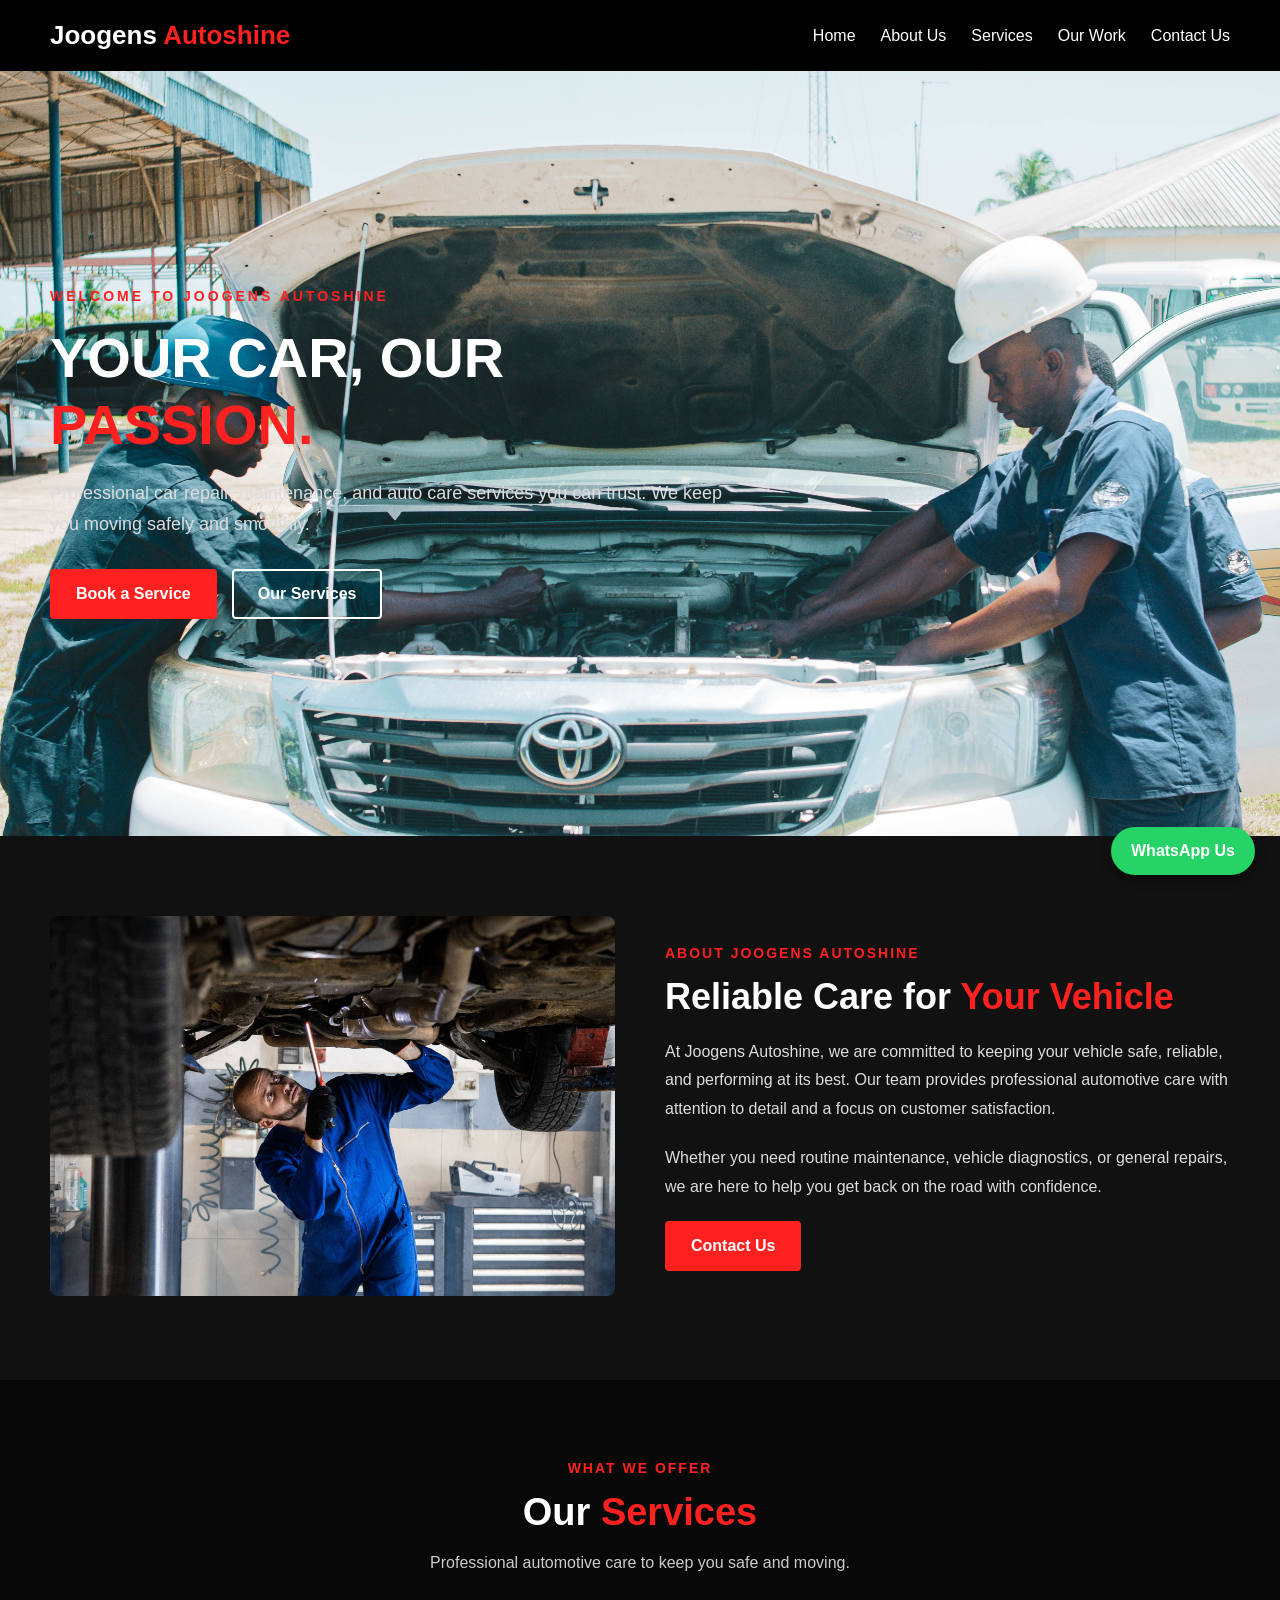
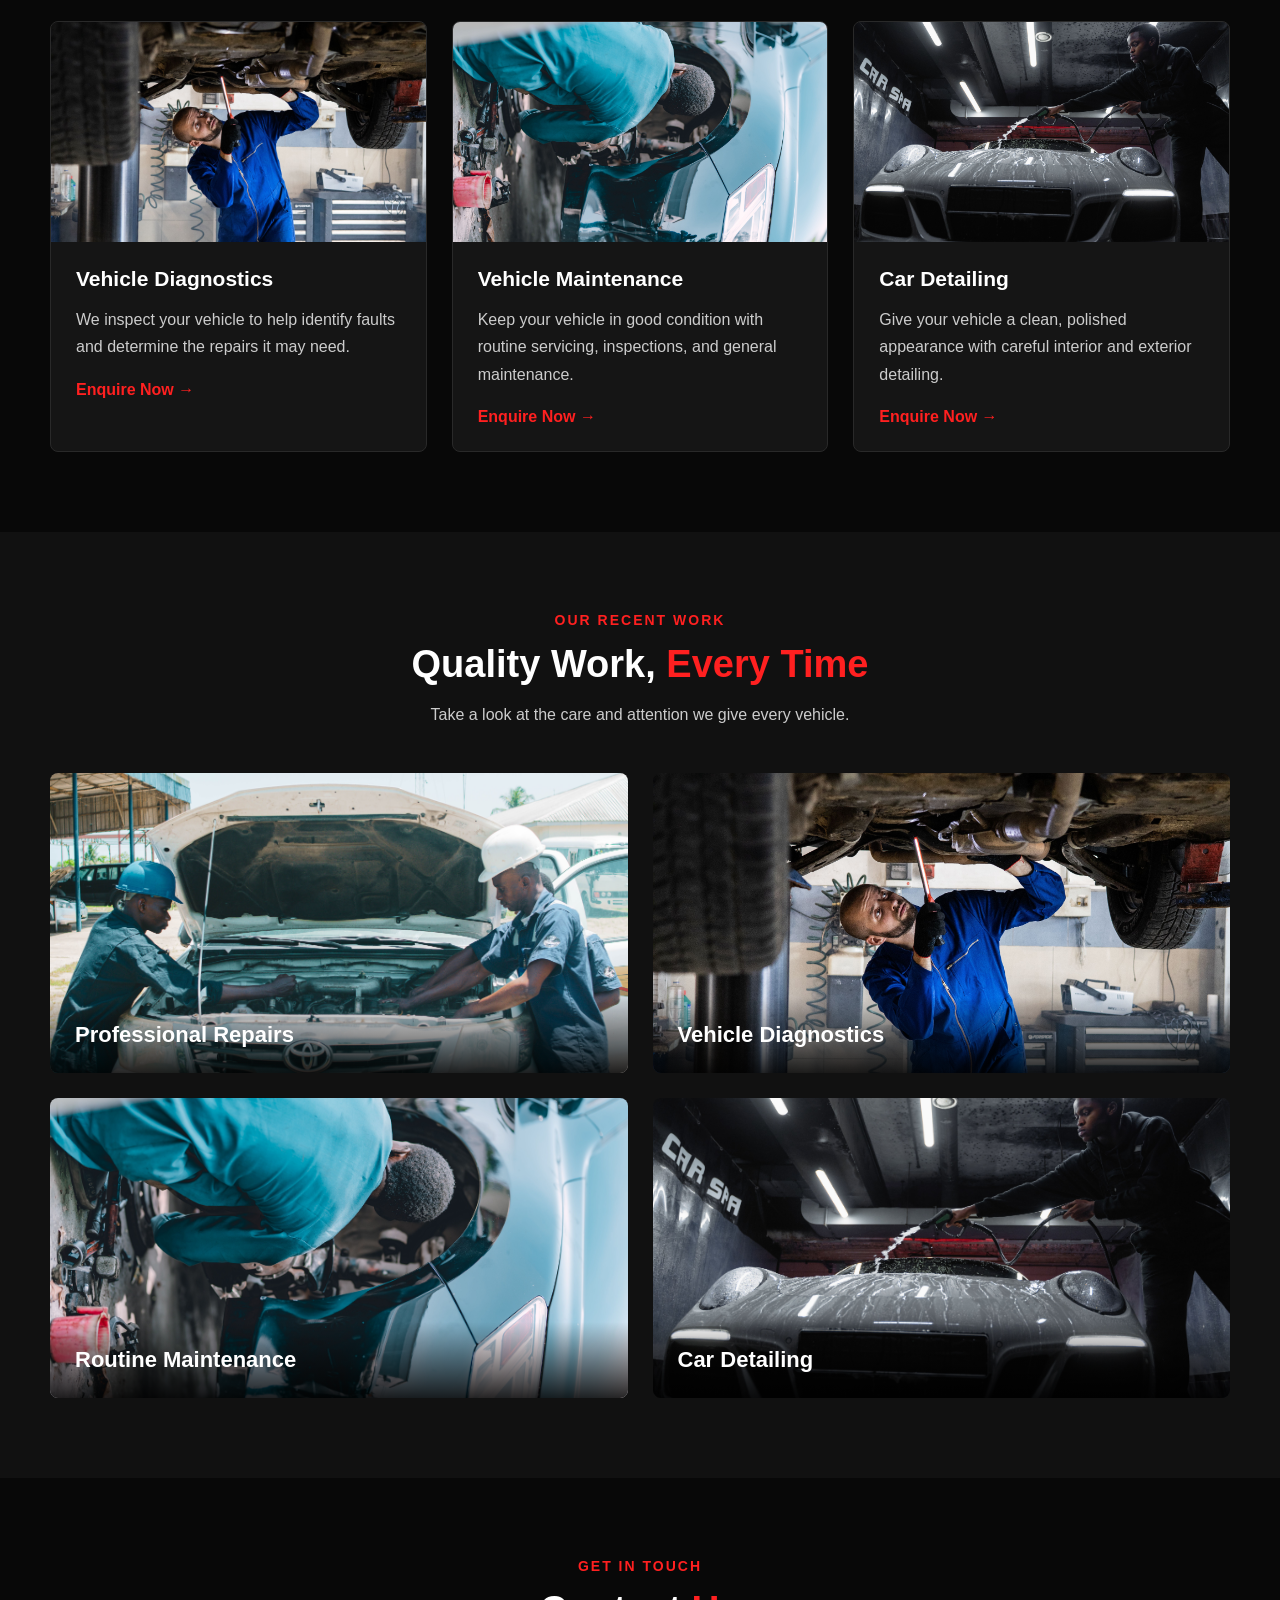
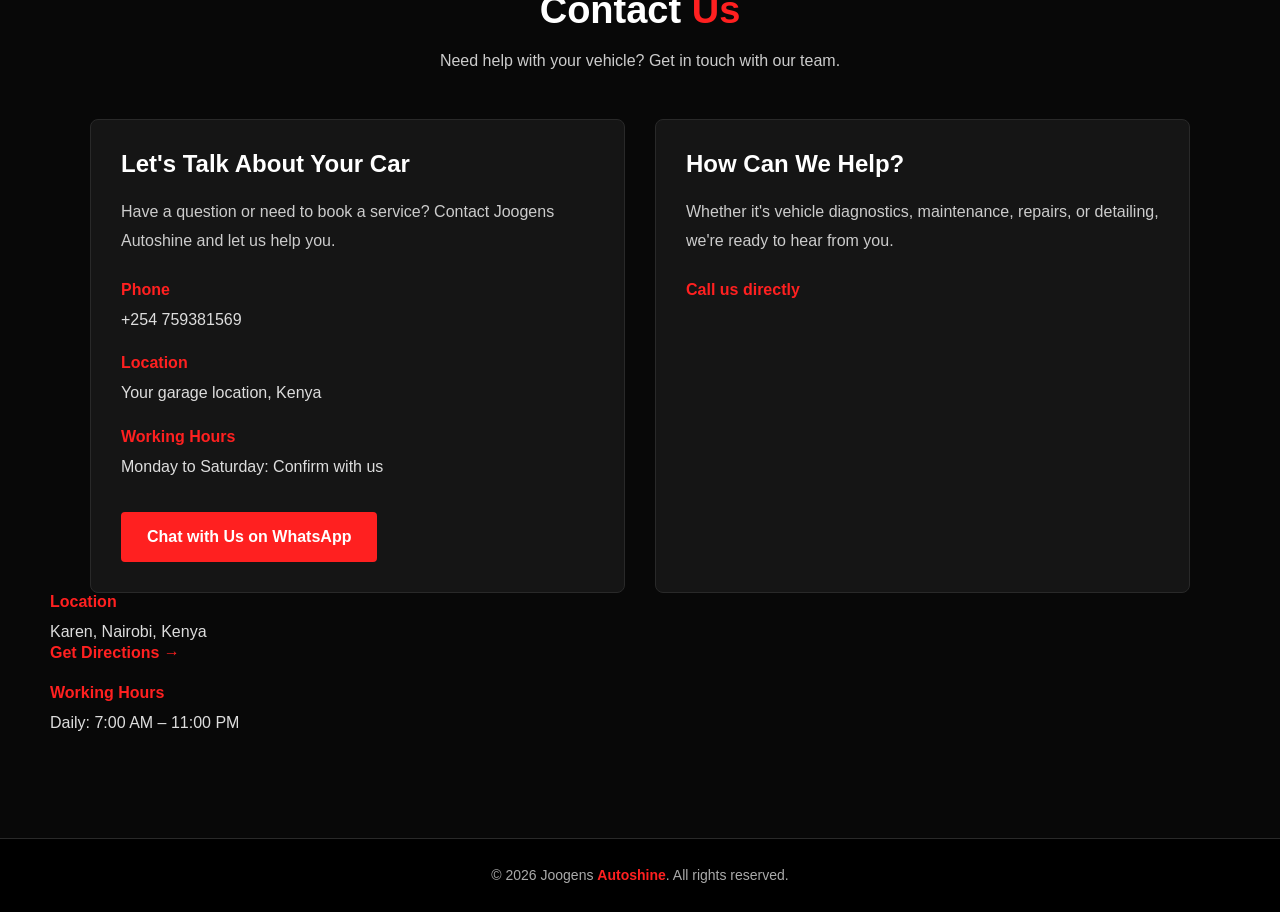
<file: index.html>
<!DOCTYPE html>
<html lang="en">
<head>
    <link rel="stylesheet" href="static/css/vals.css">
    <meta charset="UTF-8">
    <meta name="viewport" content="width=device-width, initial-scale=1.0">
    <title>Garage</title>
</head>
<body>
    
<!-- Navigation Bar -->
<header>
    <nav class="navbar">

        <!-- Garage Logo / Name -->
        <div class="logo">
            <a href="index.html">Joogens <span>Autoshine</span></a>
        </div>

        <!-- Navigation Links -->
        <ul class="nav-links">
            <li><a href="#home">Home</a></li>
            <li><a href="#about">About Us</a></li>
            <li><a href="#services">Services</a></li>
            <li><a href="#work">Our Work</a></li>
            <li><a href="#contact">Contact Us</a></li>
        </ul>
    </nav>
</header>


<!-- Hero Section -->
<section class="hero" id="home">

    <div class="hero-content">
        <p class="hero-tagline">WELCOME TO JOOGENS AUTOSHINE</p>

        <h1>YOUR CAR, OUR <span>PASSION.</span></h1>

        <p class="hero-description">
            Professional car repair, maintenance, and auto care services
            you can trust. We keep you moving safely and smoothly.
        </p>

        <div class="hero-buttons">
            <a href="#contact" class="btn btn-primary">Book a Service</a>
            <a href="#services" class="btn btn-secondary">Our Services</a>
        </div>
    </div>

</section>

<!-- About Us Section -->
<section class="about" id="about">

    <div class="about-image">
        <img src="static/images/enginediagnosing.jpg"
             alt="Mechanic inspecting a vehicle">
    </div>

    <div class="about-content">
        <p class="section-tagline">ABOUT JOOGENS AUTOSHINE</p>

        <h2>Reliable Care for <span>Your Vehicle</span></h2>

        <p>
            At Joogens Autoshine, we are committed to keeping your
            vehicle safe, reliable, and performing at its best.
            Our team provides professional automotive care with
            attention to detail and a focus on customer satisfaction.
        </p>

        <p>
            Whether you need routine maintenance, vehicle diagnostics,
            or general repairs, we are here to help you get back on
            the road with confidence.
        </p>

        <a href="#contact" class="btn btn-primary">Contact Us</a>
    </div>

</section>


<!-- Services Section -->
<section class="services" id="services">

    <div class="services-heading">
        <p class="section-tagline">WHAT WE OFFER</p>
        <h2>Our <span>Services</span></h2>
        <p>Professional automotive care to keep you safe and moving.</p>
    </div>

    <div class="services-container">

        <!-- Vehicle Diagnostics -->
        <div class="service-card">
            <img src="static/images/enginediagnosing.jpg"
                 alt="Mechanic checking a vehicle">

            <div class="service-info">
                <h3>Vehicle Diagnostics</h3>
                <p>
                    We inspect your vehicle to help identify faults
                    and determine the repairs it may need.
                </p>
                <a href="#contact">Enquire Now →</a>
            </div>
        </div>

        <!-- Vehicle Maintenance -->
        <div class="service-card">
            <img src="static/images/maintenance.jpg"
                 alt="Mechanic performing vehicle maintenance">

            <div class="service-info">
                <h3>Vehicle Maintenance</h3>
                <p>
                    Keep your vehicle in good condition with routine
                    servicing, inspections, and general maintenance.
                </p>
                <a href="#contact">Enquire Now →</a>
            </div>
        </div>

        <!-- Car Detailing -->
        <div class="service-card">
            <img src="static/images/cardetailing.jpg"
                 alt="Car being cleaned and detailed">

            <div class="service-info">
                <h3>Car Detailing</h3>
                <p>
                    Give your vehicle a clean, polished appearance
                    with careful interior and exterior detailing.
                </p>
                <a href="#contact">Enquire Now →</a>
            </div>
        </div>

    </div>

</section>


<!-- Our Work Section -->
<section class="work" id="work">

    <div class="work-heading">
        <p class="section-tagline">OUR RECENT WORK</p>
        <h2>Quality Work, <span>Every Time</span></h2>
        <p>Take a look at the care and attention we give every vehicle.</p>
    </div>

    <div class="work-gallery">

        <div class="work-item">
            <img src="static/images/homepage.jpg"
                 alt="Mechanic working in the garage">
            <div class="work-overlay">
                <h3>Professional Repairs</h3>
            </div>
        </div>

        <div class="work-item">
            <img src="static/images/enginediagnosing.jpg"
                 alt="Mechanic inspecting a vehicle">
            <div class="work-overlay">
                <h3>Vehicle Diagnostics</h3>
            </div>
        </div>

        <div class="work-item">
            <img src="static/images/maintenance.jpg"
                 alt="Vehicle undergoing maintenance">
            <div class="work-overlay">
                <h3>Routine Maintenance</h3>
            </div>
        </div>

        <div class="work-item">
            <img src="static/images/cardetailing.jpg"
                 alt="Vehicle receiving detailing">
            <div class="work-overlay">
                <h3>Car Detailing</h3>
            </div>
        </div>

    </div>

</section>



<!-- Contact Us Section -->
<section class="contact" id="contact">

    <div class="contact-heading">
        <p class="section-tagline">GET IN TOUCH</p>
        <h2>Contact <span>Us</span></h2>
        <p>Need help with your vehicle? Get in touch with our team.</p>
    </div>

    <div class="contact-container">

        <!-- Contact Information -->
        <div class="contact-info">
            <h3>Let's Talk About Your Car</h3>

            <p>
                Have a question or need to book a service?
                Contact Joogens Autoshine and let us help you.
            </p>

            <div class="contact-detail">
                <h4>Phone</h4>
                <p>+254 759381569</p>
            </div>

            <div class="contact-detail">
                <h4>Location</h4>
                <p>Your garage location, Kenya</p>
            </div>

            <div class="contact-detail">
                <h4>Working Hours</h4>
                <p>Monday to Saturday: Confirm with us</p>
            </div>

            <a
                href="https://wa.me/254759381569"
                class="btn btn-primary"
                target="_blank"
                rel="noopener noreferrer">
                Chat with Us on WhatsApp
            </a>
        </div>

        <!-- Contact Message -->
        <div class="contact-message">
            <h3>How Can We Help?</h3>

            <p>
                Whether it's vehicle diagnostics, maintenance,
                repairs, or detailing, we're ready to hear from you.
            </p>

            <a href="tel:+254759381569" class="contact-link">
                Call us directly
            </a>
        </div>

    </div>

<div class="contact-detail">
    <h4>Location</h4>
    <p>Karen, Nairobi, Kenya</p>
    
<a href="https://www.google.com/maps/search/?api=1&query=Karen%2C+Nairobi%2C+Kenya"
   target="_blank"
   rel="noopener noreferrer"
   class="contact-link">
    Get Directions →
</a>

</div>

<div class="contact-detail">
    <h4>Working Hours</h4>
    <p>Daily: 7:00 AM – 11:00 PM</p>
</div>

</section>


<!-- Footer -->
<footer class="footer">
    <p>
        &copy; 2026 Joogens <span>Autoshine</span>.
        All rights reserved.
    </p>
</footer>


<!-- Floating WhatsApp Button -->
<a href="https://wa.me/254759381569"
   class="floating-whatsapp"
   target="_blank"
   rel="noopener noreferrer"
   aria-label="Chat with Joogens Autoshine on WhatsApp">
    WhatsApp Us
</a>


</body>
</html>
</file>
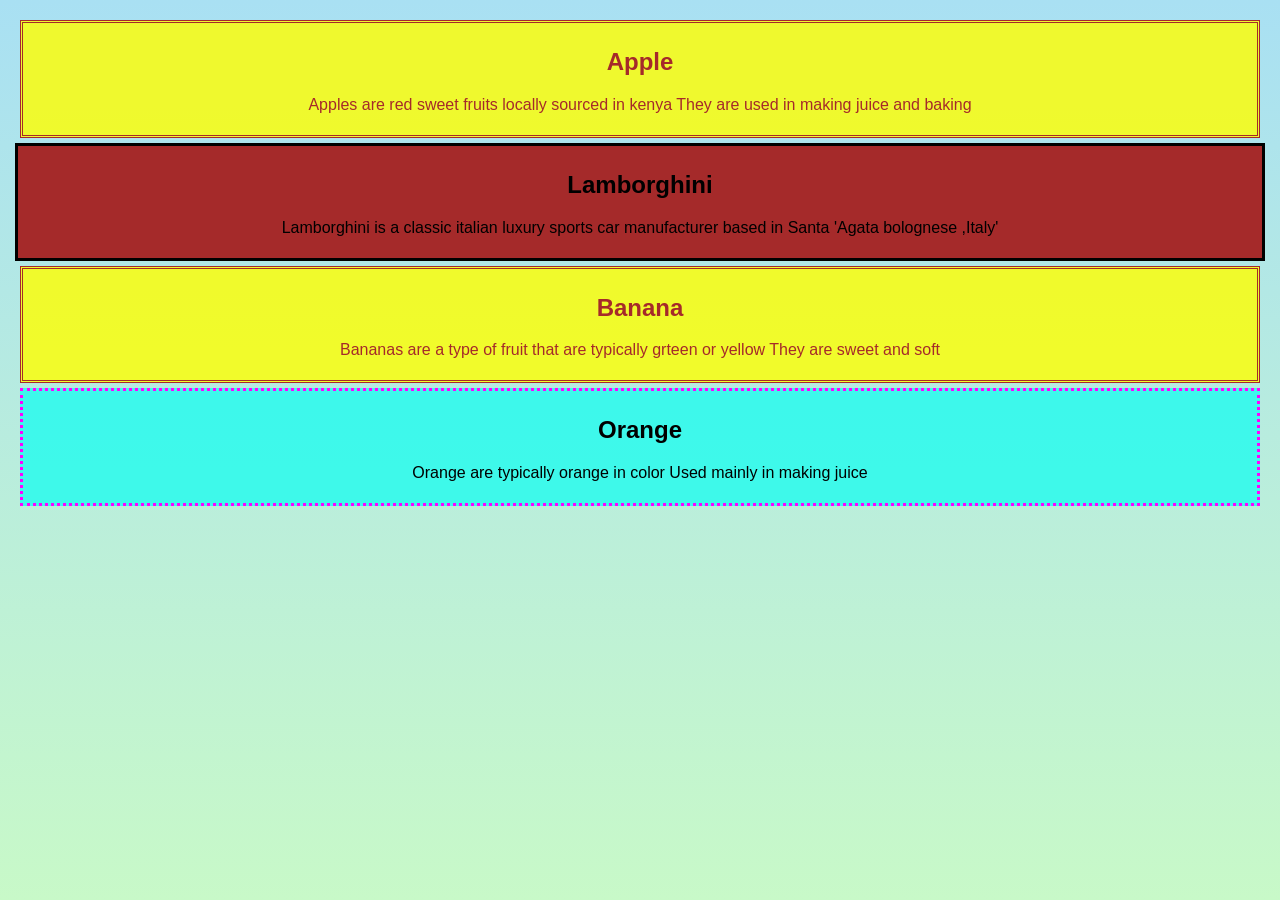
<file: div.html>
<!DOCTYPE html>
<html lang="en">
<head>
    <link rel="stylesheet" href="static/css/style2.css">
    <meta charset="UTF-8">
    <meta name="viewport" content="width=device-width, initial-scale=1.0">
    <title>Document</title>
</head>
<body>
    <div class="fruits">
        <h2>Apple</h2>
        <p>Apples are red sweet fruits locally sourced in kenya
            They are used in making juice and baking
        </p>
    </div>
    <div class="cars">
        <h2>Lamborghini</h2>
        <p>Lamborghini is a classic italian luxury sports car
            manufacturer based in Santa 'Agata bolognese ,Italy'
        </p>
    </div>
    <div class="fruits">
        <h2>Banana</h2>
        <p>Bananas are a type of fruit that are typically grteen or yellow
            They are sweet and soft<p>
    </div>
    <div class="Fruits">
        <h2>Orange</h2>
        <p>Orange are typically orange in color
            Used mainly in making juice
        </p>
    </div>
</body>
</html>
</file>
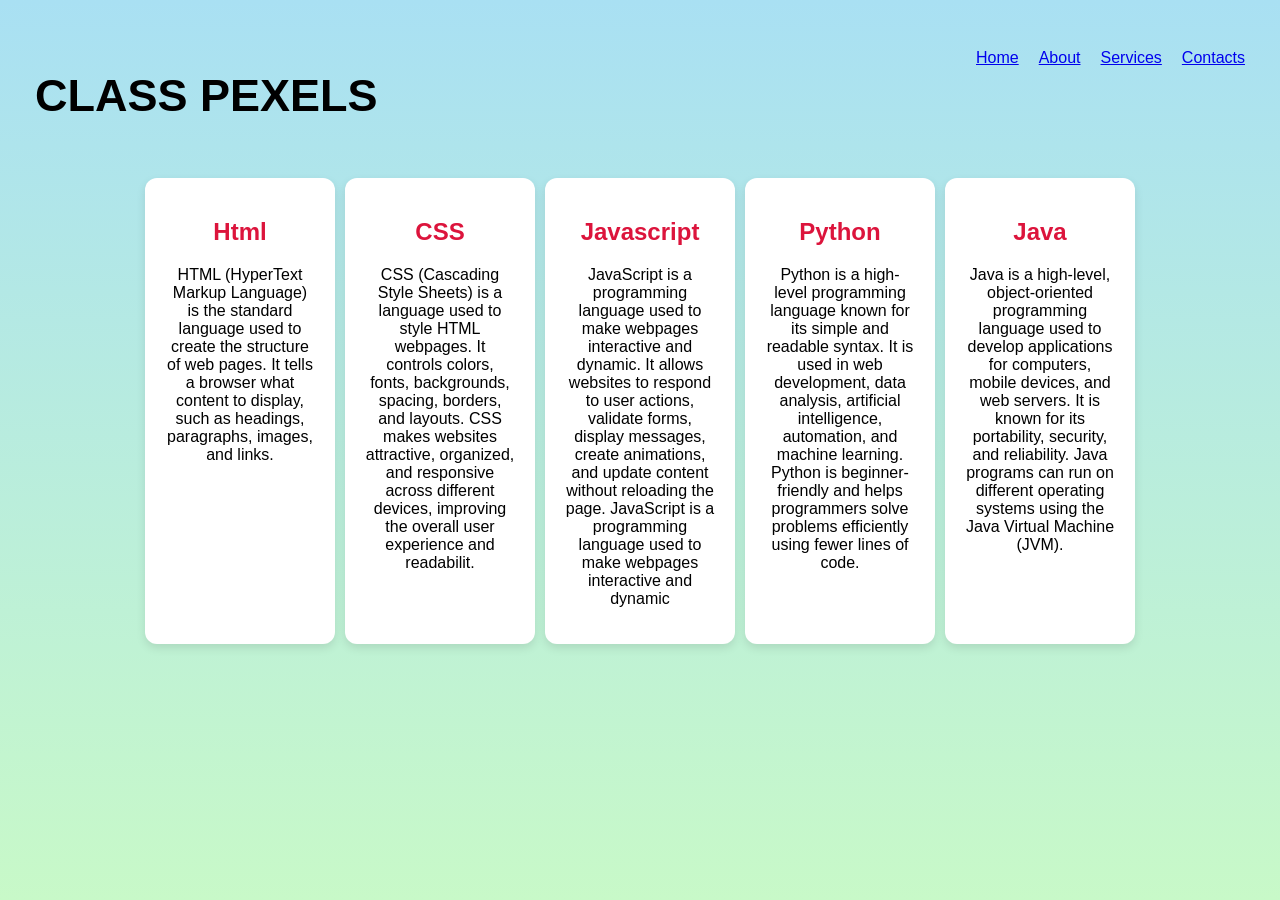
<file: div2.html>
<!DOCTYPE html>
<html lang="en">
<head>
    <link rel="stylesheet" href="static/css/style2.css">
    <meta charset="UTF-8">
    <meta name="viewport" content="width=device-width, initial-scale=1.0">
    <title>mysite</title>
</head>
<body>
    <!-- start of navigation bar -->
    <header>
        <nav class="navbar">
            <div class="logo">
                <h1>CLASS PEXELS</h1>
            </div>
            <ul class="nav-links">
                <li><a href="#">Home</a></li>
                <li><a href="#">About</a></li>
                <li><a href="#">Services</a></li>
                <li><a href="#">Contacts</a></li>
                
            </ul>
        </nav>
    </header>
    <div class="container">
        <div class="card">
            <h2>Html</h2>
            <p>HTML (HyperText Markup Language) is the standard language used to create the structure of web pages. It tells a browser what content to display,
                 such as headings, paragraphs, images, and links.</p>
        </div>
        <div class="card">
            <h2>CSS</h2>
            <p>CSS (Cascading Style Sheets) is a language used 
                to style HTML webpages. It controls colors, 
                fonts, backgrounds, spacing, borders, and layouts.
                 CSS makes websites attractive, organized, and responsive 
                 across different devices,
                 improving the overall user experience and readabilit.</p>
        </div>
        <div class="card">
            <h2>Javascript</h2>
            <p>JavaScript is a programming language used to make
                 webpages interactive and dynamic. It allows websites to respond to user actions, validate forms, display messages, create 
                animations, and update content without
                 reloading the page.
                JavaScript is a programming language used
                 to make webpages interactive and dynamic</p>
        </div>
        <div class="card">
            <h2>Python</h2>
            <p>Python is a high-level programming language known for its
                simple and readable syntax. It is used in web development, data analysis, artificial intelligence, automation, and machine learning. Python is beginner-friendly and helps programmers solve problems efficiently using fewer lines of code.</p>
        </div>
        <div class="card">
            <h2>Java</h2>
            <p>Java is a high-level, object-oriented programming language used to develop applications for computers, mobile devices, and web servers. It is known for its portability, security, and reliability. Java programs can run on different operating systems using the Java Virtual Machine (JVM).</p>
        </div>
    </div>
</body>
</html>
</file>
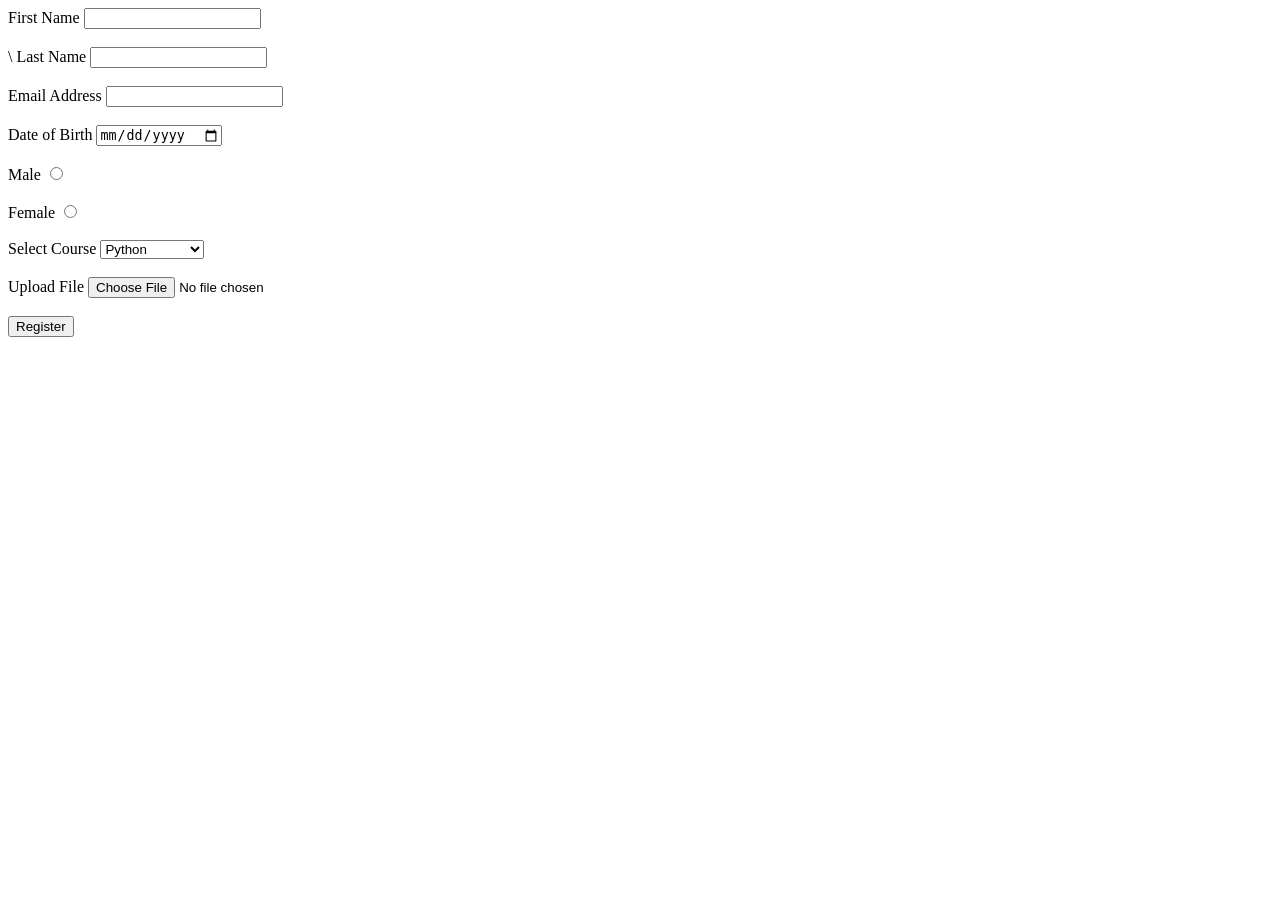
<file: forms.html>
<!DOCTYPE html>
<html lang="en">
<head>
    <meta charset="UTF-8">
    <meta name="viewport" content="width=device-width, initial-scale=1.0">
    <title>Form</title>
</head>
<body>
    <form action="" method="post">
        <label for="fname">First Name</label>
        <input type="text" id="fname" name="fname" required><br><br>\
        <label for="lname">Last Name</label>
        <input type="text"  id="lname" name="lname" required><br><br>
        <label for="email">Email Address</label>
        <input type="email"id ="email" name="email" required><br><br>
        <label for="dob">Date of Birth</label>
        <input type="date" id="dob" name="dob" required><br><br>
        <label for="male">Male</label>
        <input type="radio" id="male" name="gender" required><br><br>
        <label for="female" >Female</label>
        <input type="radio" id="female" name="female" required><br><br>
        <label for="course">Select Course</label>
        <select name="course" id="course"> 
            <option value="python">Python</option>
            <option value="js">Javascript</option>
            <option value="Ds">Data Science</option>
            <option value="cs">Cybersecurity</option>
        </select><br><br>
        <label for="upload">Upload File</label>
        <input type="file" id="upload" name="upload" required><br><br>
        <input type="submit" value="Register">
    </form>
</body>
</html>
</file>
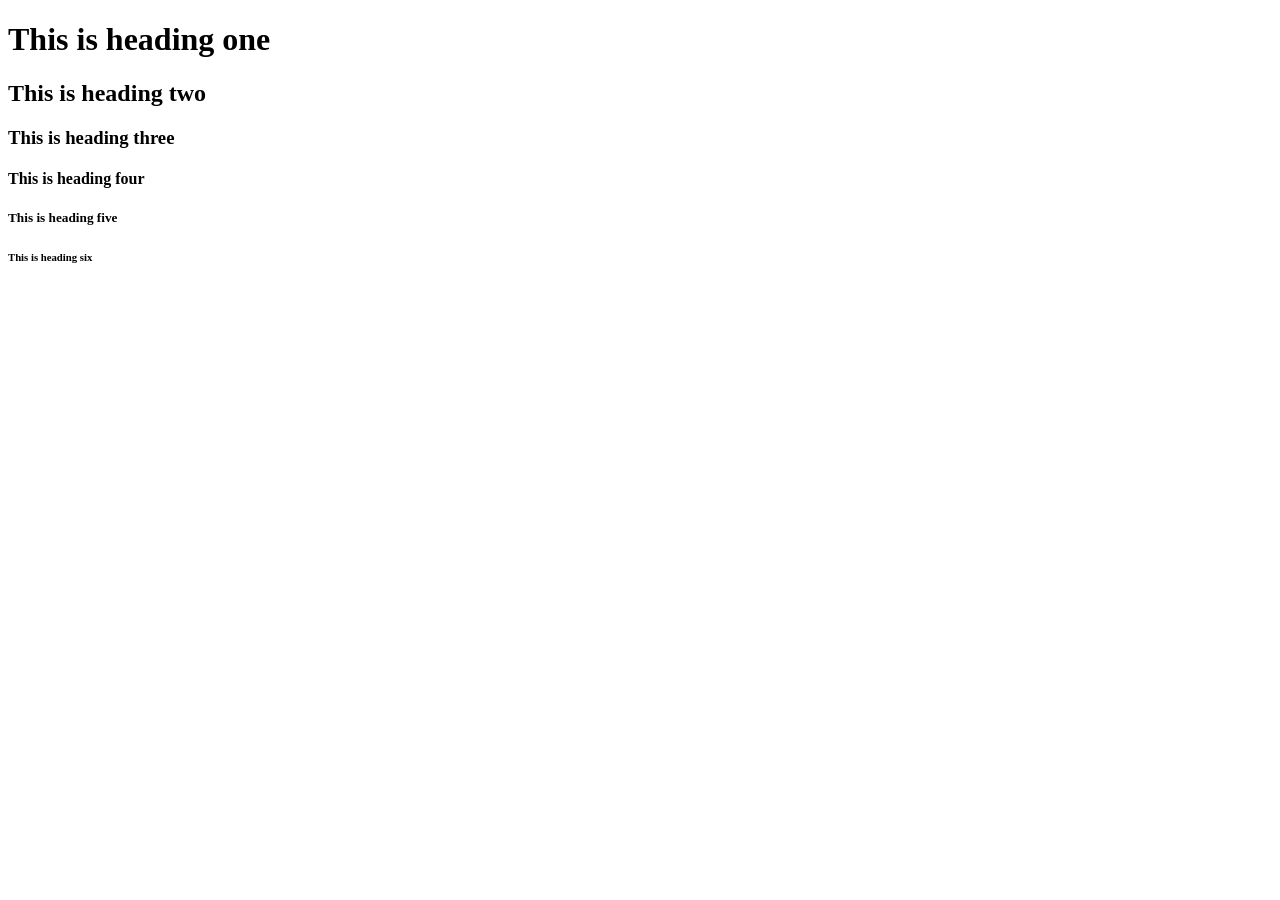
<file: heading.html>
<!DOCTYPE html>
<html lang="en">
<head>
    <meta charset="UTF-8">
    <meta name="viewport" content="width=device-width, initial-scale=1.0">
    <title>Heading</title>
</head>
<body>
    <h1>This is heading one</h1>
    <h2>This is heading two</h2>
    <h3>This is heading three</h3>
    <h4>This is heading four</h4>
    <h5>This is heading five</h5>
    <h6>This is heading six</h6>
</body>
</html>
</file>
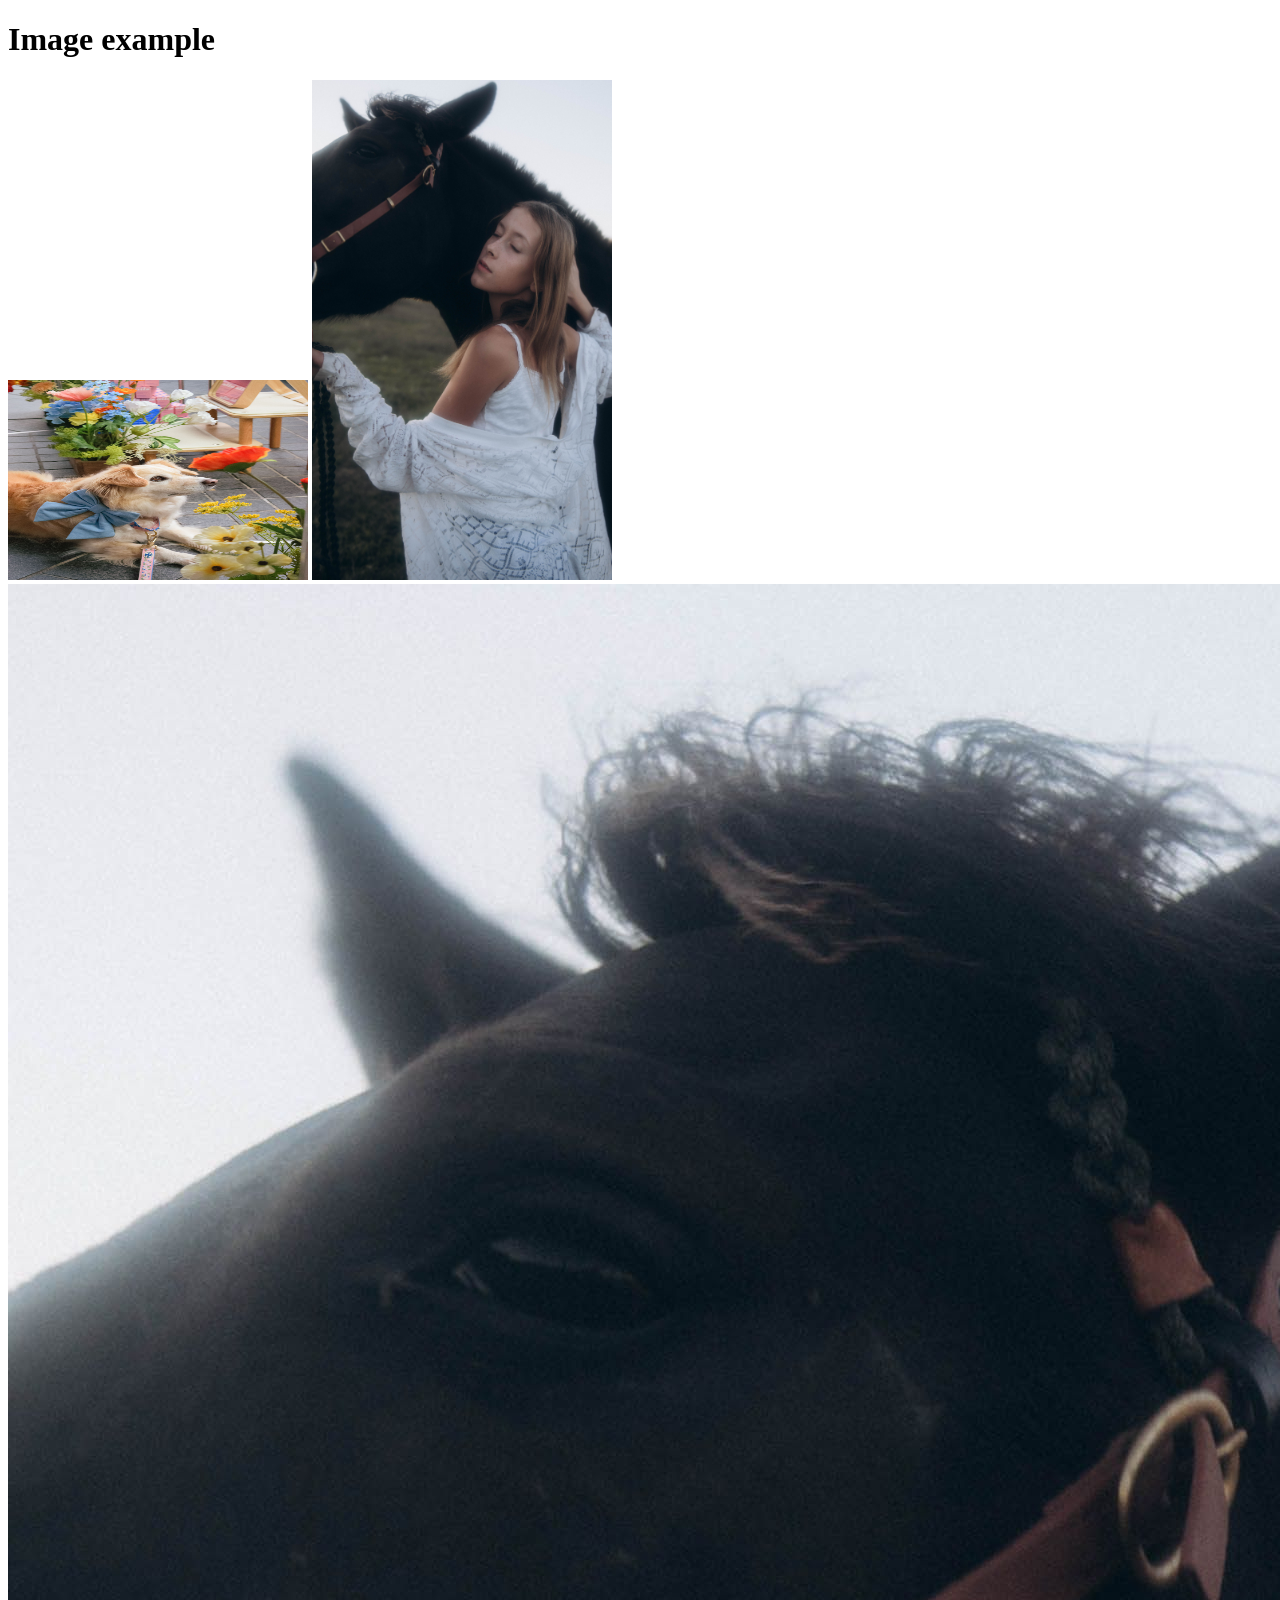
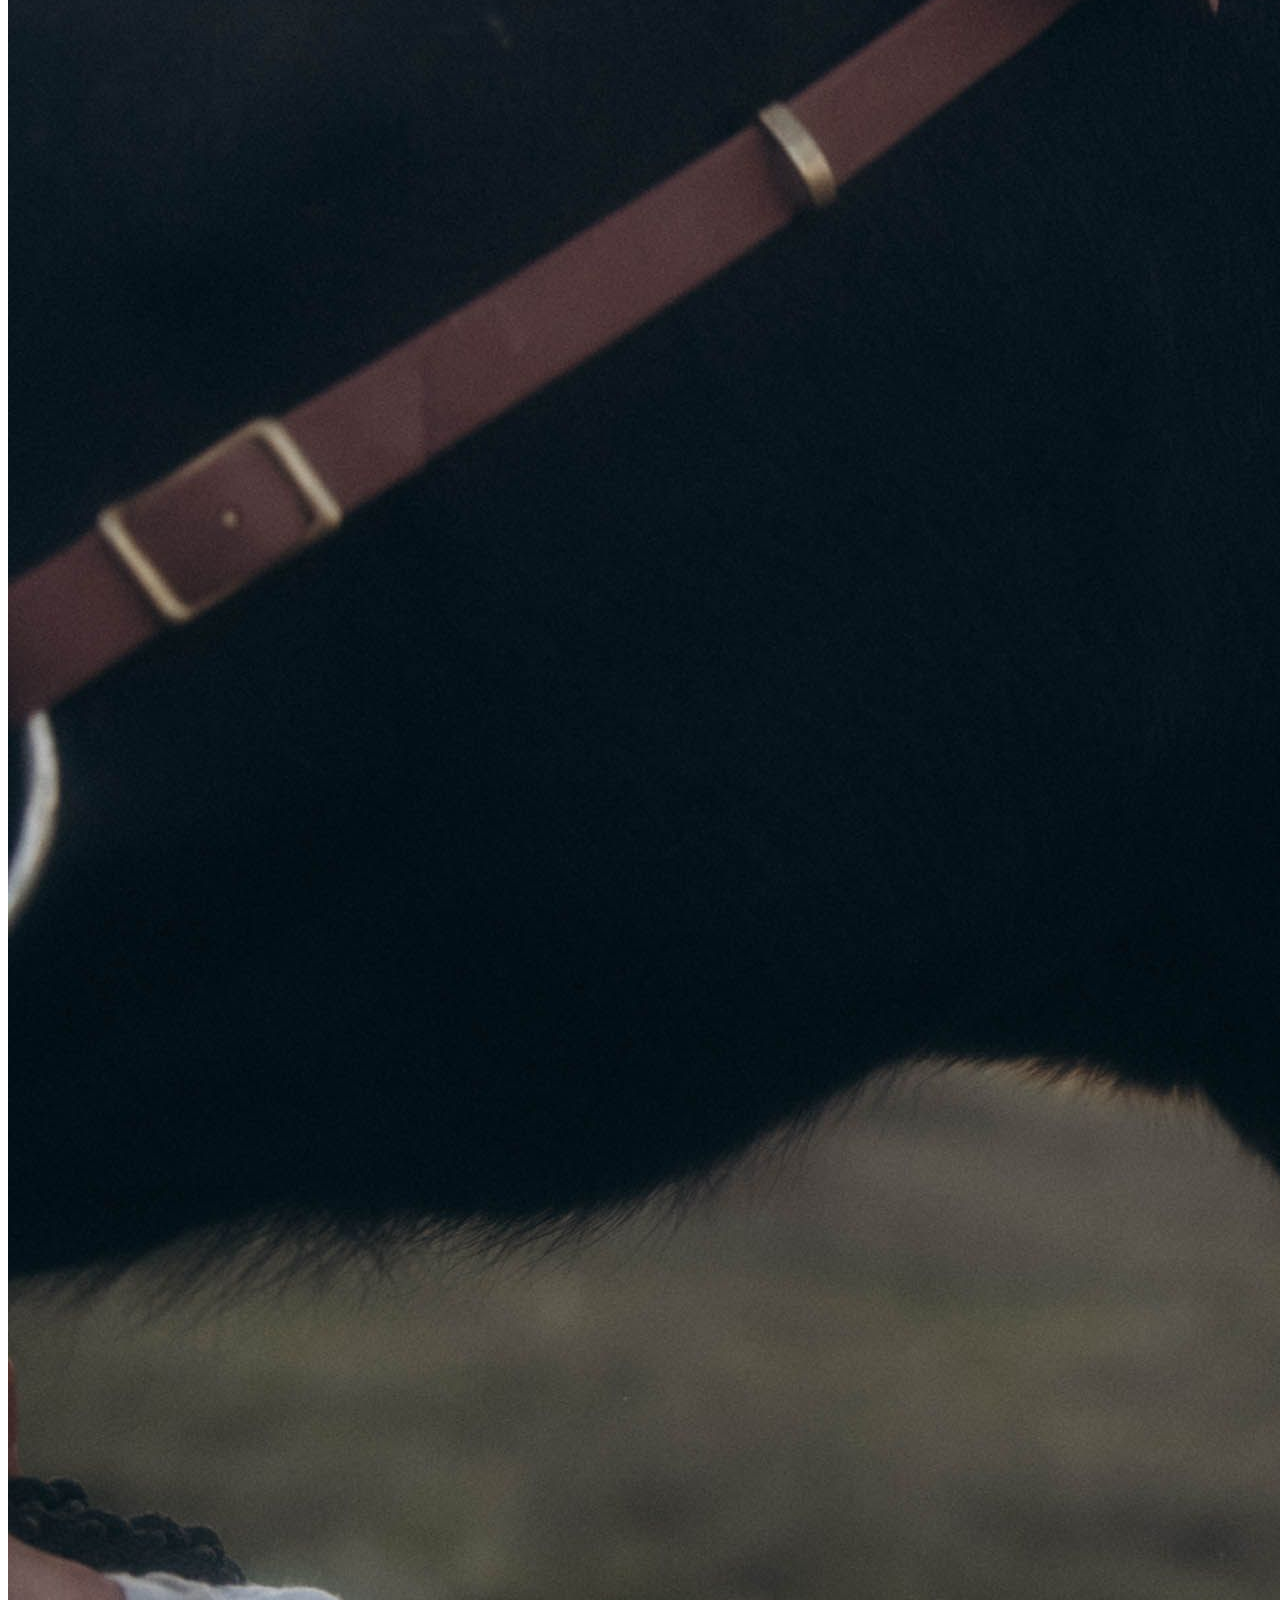
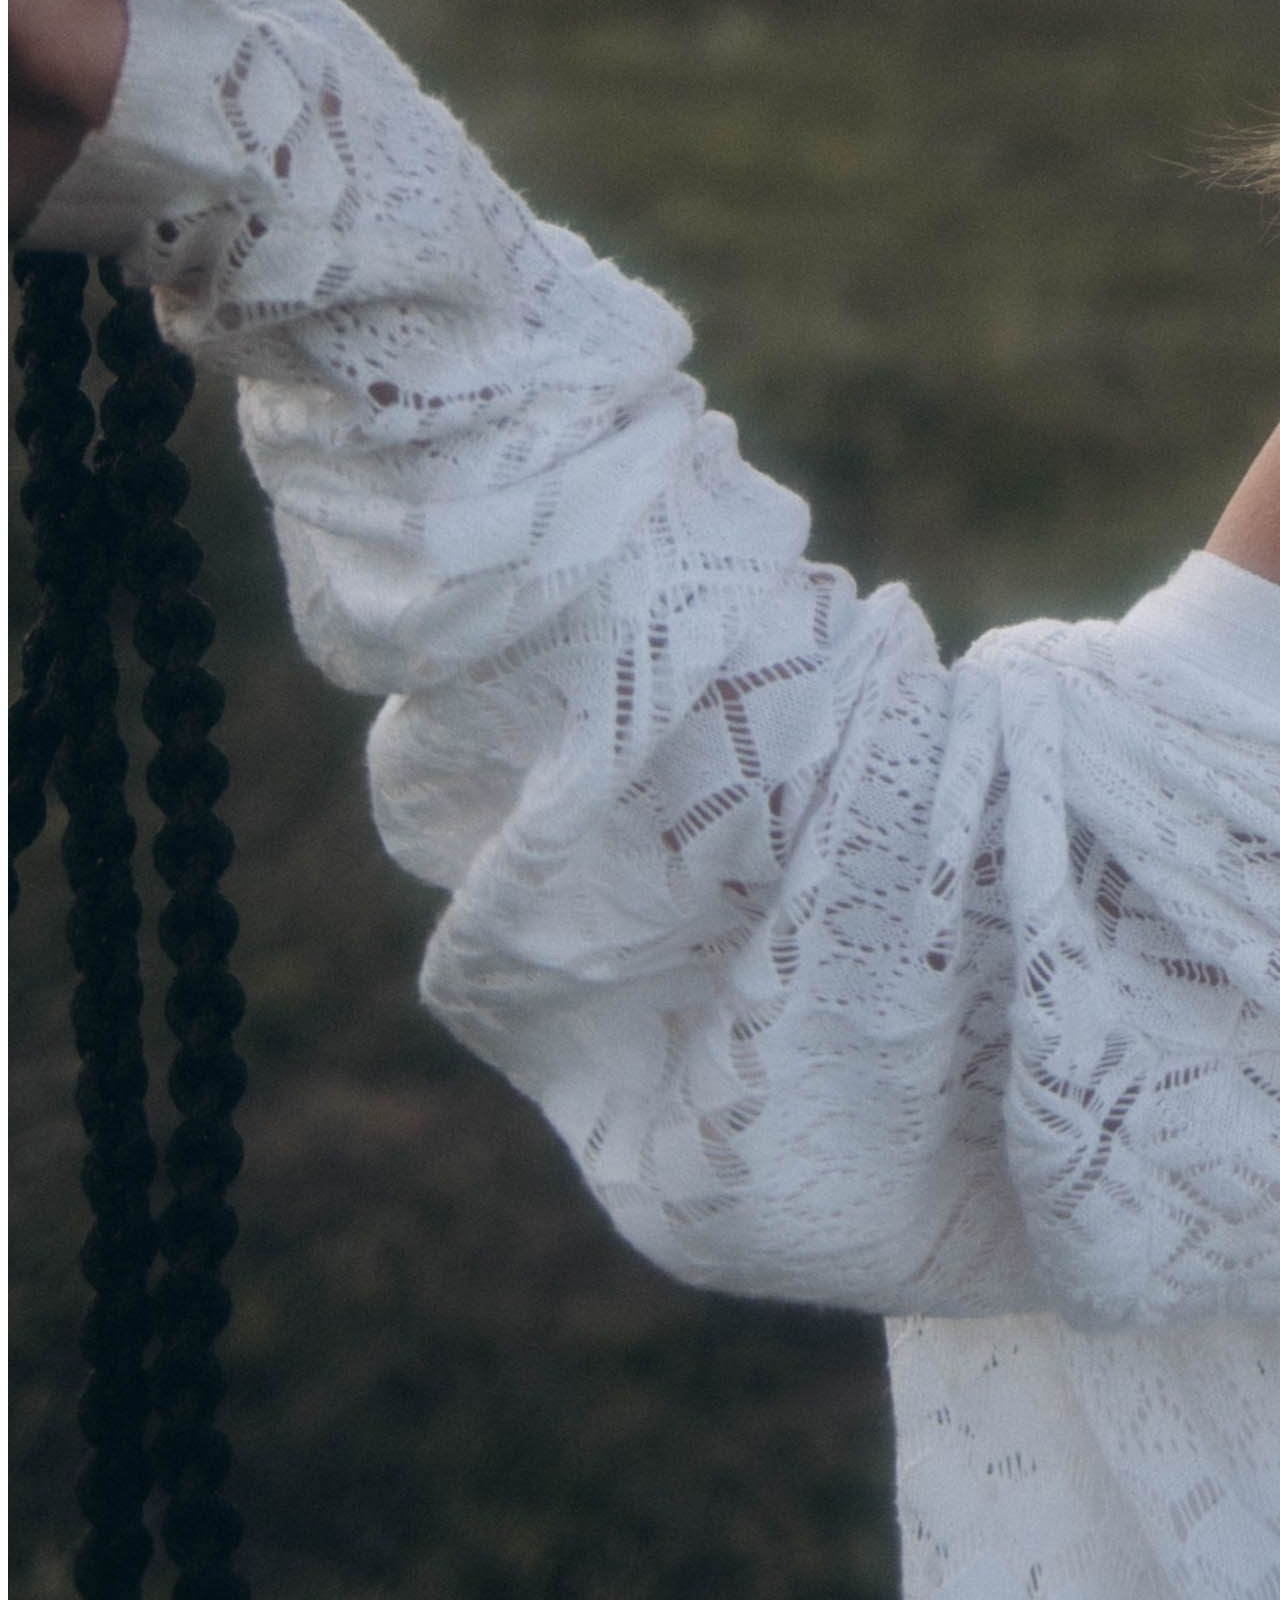
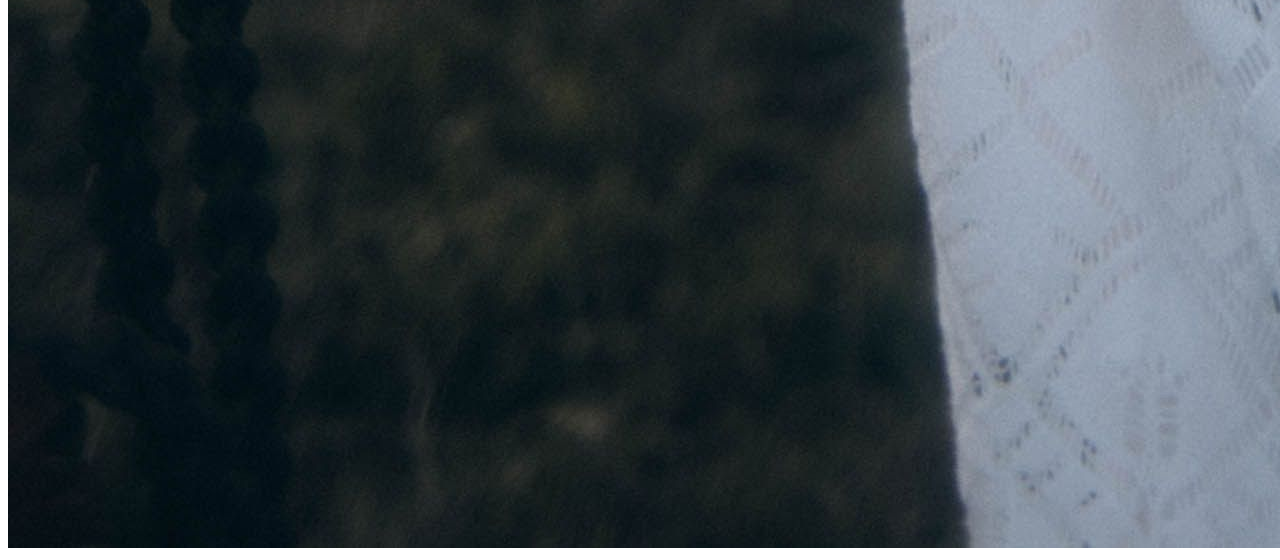
<file: image.html>
<!DOCTYPE html>
<html lang="en">
<head>
    <meta charset="UTF-8">
    <meta name="viewport" content="width=, initial-scale=1.0">
    <title>Images</title>
</head>
<body>
    <h1>Image example</h1>
    <img src="static\images\dog.jpg.jpg" alt="" width="300" height="200">
    <img src="static\images\girl.jpg.jpg" alt="" width="300" height="500">
    <img src="static/images/girl.jpg.jpg" alt=""

</body>
</html>
</file>
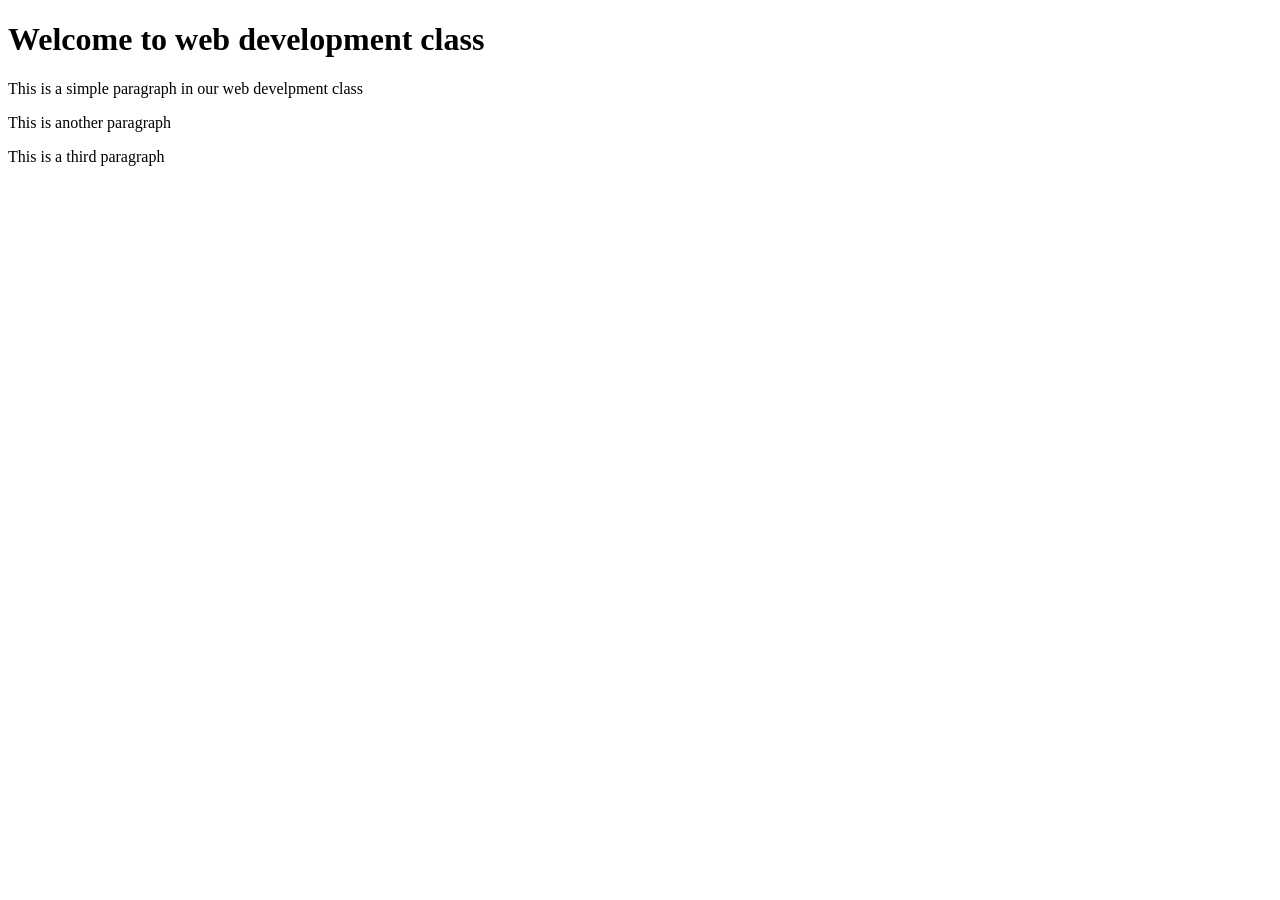
<file: intro.html>
<!DOCTYPE html>
<html lang="en">
<head>
    <meta charset="UTF-8">
    <meta name="viewport" content="width=device-width, initial-scale=1.0">
    <title>Web development class</title>
</head>
<body>
    <h1>Welcome to web development class</h1>
    <p>This is a simple paragraph in our web develpment class</p> 
    <p>This is another paragraph</p>
  <p>This is a third paragraph</p>
</body>
</html>
</file>
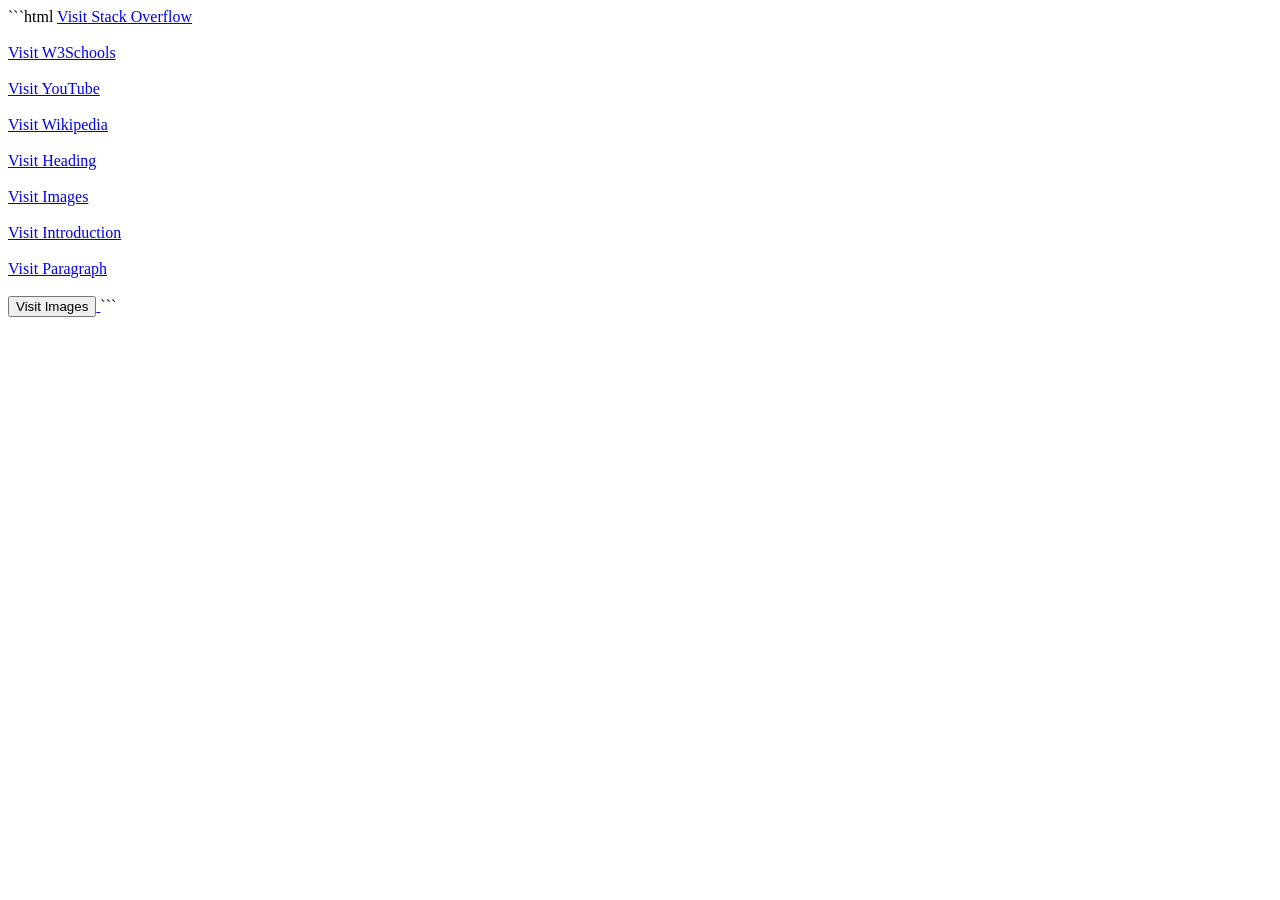
<file: links.html>
```html
<!DOCTYPE html>
<html lang="en">
<head>
    <meta charset="UTF-8">
    <meta name="viewport" content="width=device-width, initial-scale=1.0">
    <title>My Links</title>
</head>
<body>

    <a href="https://www.stackoverflow.com">Visit Stack Overflow</a><br><br>
    <a href="https://www.w3schools.com">Visit W3Schools</a><br><br>
    <a href="https://www.youtube.com">Visit YouTube</a><br><br>
    <a href="https://www.wikipedia.org">Visit Wikipedia</a><br><br>
    <a href="heading.html">Visit Heading</a><br><br>
    <a href="images.html">Visit Images</a><br><br>
    <a href="intro.html">Visit Introduction</a><br><br>
    <a href="paragraph.html">Visit Paragraph</a><br><br>
    <a href="images.html">
        <button type="button">Visit Images</button>
    </a>

</body>
</html>
```
</file>
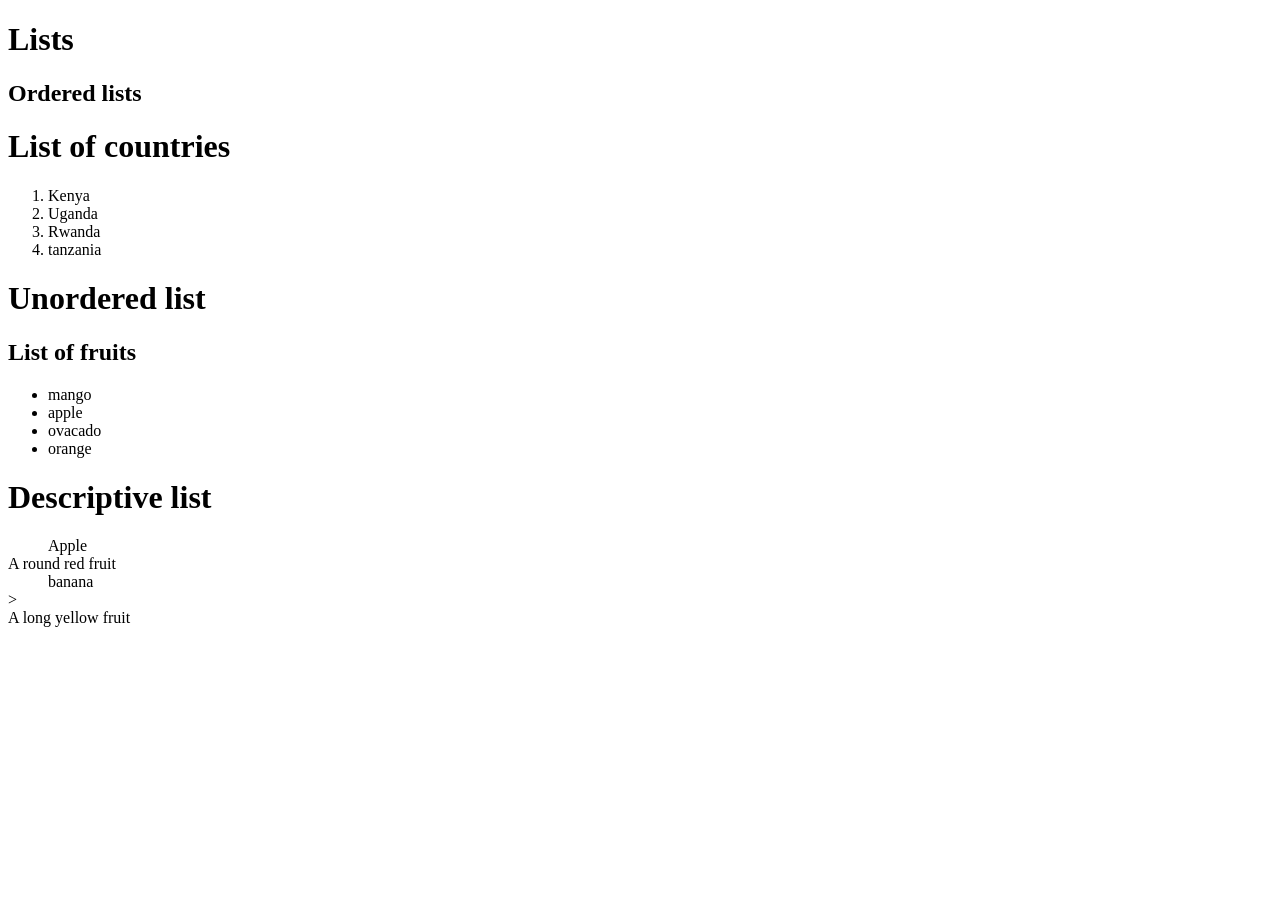
<file: lists.html>
<!DOCTYPE html>
<html lang="en">
<head>
    <meta charset="UTF-8">
    <meta name="viewport" content="width=device-width, initial-scale=1.0">
    <title>Document</title>
</head>
<body>
    <h1>Lists</h1>
    <h2>Ordered lists</h2>
    <h1>List of countries</h1>
    <ol> 
        <li>Kenya</li>
        <li>Uganda</li>
          <li>Rwanda</li>
          <li>tanzania</li>

    </ol>
    <h1>Unordered list</h1>
    <h2>List of fruits</h2>
    <ul>
        <li>mango</li>
        <li>apple</li>
        <li>ovacado</li>
        <li>orange</li>

    </ul>

    <h1>Descriptive list</h1>
    <dl>
         <dd>Apple</dd>
         <dt>A round red fruit</dt>
         <dd>banana</dd>>
         <dt>A long yellow fruit</dt>


    </dl>
</body>
</html>
</file>
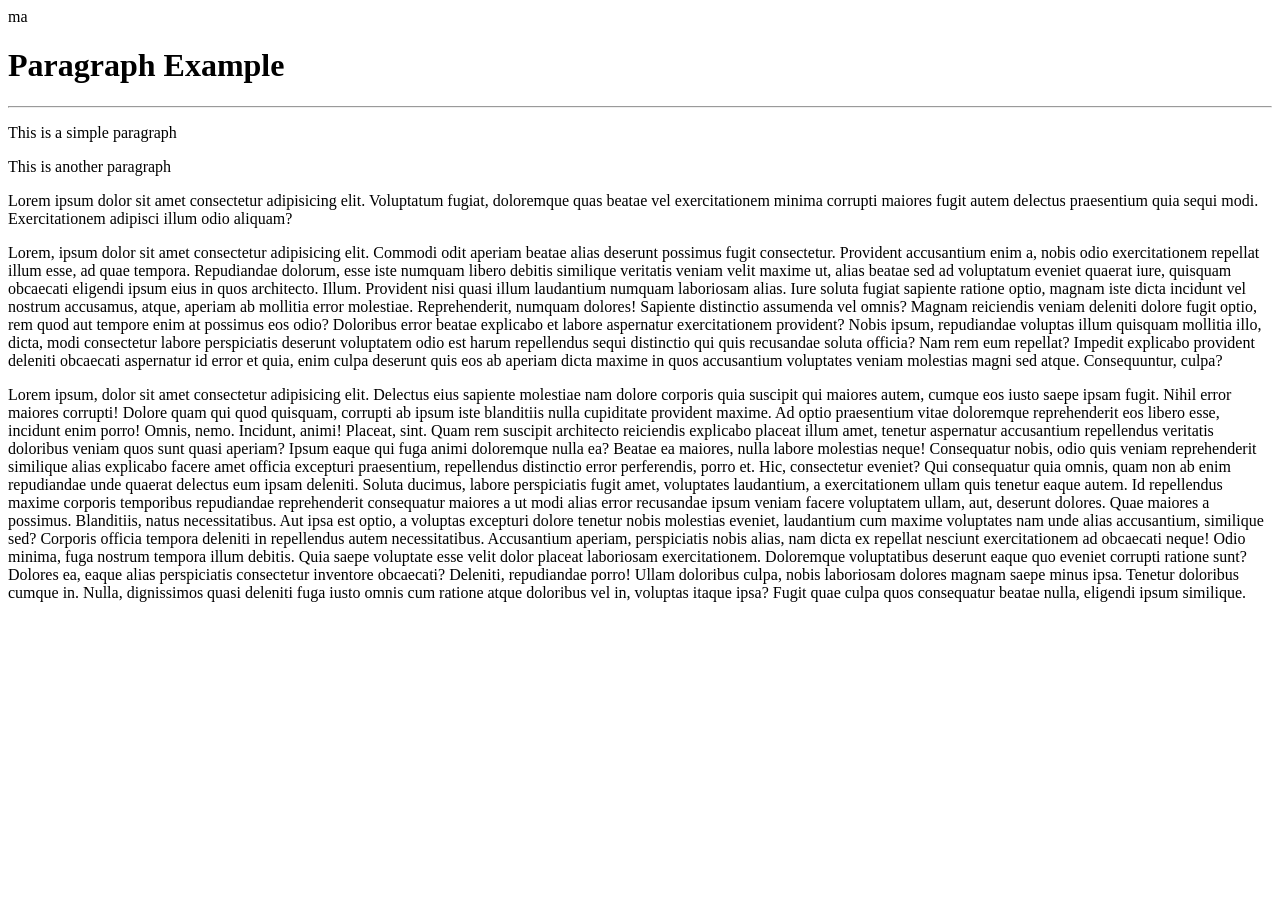
<file: paragraph.html>
<!DOCTYPE html>
<html lang="en">
<head>
    <meta charset="UTF-8">
    <meta name="viewport" content="width=device-width, initial-scale=1.0">
    <title>Paragraph</title>
</head>
<body>
    ma
    <h1>Paragraph Example</h1>
    <hr>
    <p>This is a simple paragraph</p>
    <p>This is another paragraph</p>
    <p>Lorem ipsum dolor sit amet consectetur adipisicing elit. Voluptatum fugiat, doloremque quas beatae vel exercitationem minima corrupti maiores fugit autem delectus praesentium quia sequi modi. Exercitationem adipisci illum odio 
        aliquam?</p>
    <p>Lorem, ipsum dolor sit amet consectetur adipisicing elit. Commodi odit aperiam beatae alias deserunt possimus fugit consectetur. Provident accusantium enim a, nobis odio exercitationem repellat illum esse, ad quae tempora.
    Repudiandae dolorum, esse iste numquam libero debitis similique veritatis veniam velit maxime ut, alias beatae sed ad voluptatum eveniet quaerat iure, quisquam obcaecati eligendi ipsum eius in quos architecto. Illum.
    Provident nisi quasi illum laudantium numquam laboriosam alias. Iure soluta fugiat sapiente ratione optio, magnam iste dicta incidunt vel nostrum accusamus, atque, aperiam ab mollitia error molestiae. Reprehenderit, numquam dolores!
    Sapiente distinctio assumenda vel omnis? Magnam reiciendis veniam deleniti dolore fugit optio, rem quod aut tempore enim at possimus eos odio? Doloribus error beatae explicabo et labore aspernatur exercitationem provident?
    Nobis ipsum, repudiandae voluptas illum quisquam mollitia illo, dicta, modi consectetur labore perspiciatis deserunt voluptatem odio est harum repellendus sequi distinctio qui quis recusandae soluta officia? Nam rem eum repellat?
    Impedit explicabo provident deleniti obcaecati aspernatur id error et quia, enim culpa deserunt quis eos ab aperiam dicta maxime in quos accusantium voluptates veniam molestias magni sed atque. Consequuntur, 
    culpa?</p>
    <p>Lorem ipsum, dolor sit amet consectetur adipisicing elit. Delectus eius sapiente molestiae nam dolore corporis quia suscipit qui maiores autem, cumque eos iusto saepe ipsam fugit. Nihil error maiores corrupti!
    Dolore quam qui quod quisquam, corrupti ab ipsum iste blanditiis nulla cupiditate provident maxime. Ad optio praesentium vitae doloremque reprehenderit eos libero esse, incidunt enim porro! Omnis, nemo. Incidunt, animi!
    Placeat, sint. Quam rem suscipit architecto reiciendis explicabo placeat illum amet, tenetur aspernatur accusantium repellendus veritatis doloribus veniam quos sunt quasi aperiam? Ipsum eaque qui fuga animi doloremque nulla ea?
    Beatae ea maiores, nulla labore molestias neque! Consequatur nobis, odio quis veniam reprehenderit similique alias explicabo facere amet officia excepturi praesentium, repellendus distinctio error perferendis, porro et. Hic, consectetur eveniet?
    Qui consequatur quia omnis, quam non ab enim repudiandae unde quaerat delectus eum ipsam deleniti. Soluta ducimus, labore perspiciatis fugit amet, voluptates laudantium, a exercitationem ullam quis tenetur eaque autem.
    Id repellendus maxime corporis temporibus repudiandae reprehenderit consequatur maiores a ut modi alias error recusandae ipsum veniam facere voluptatem ullam, aut, deserunt dolores. Quae maiores a possimus. Blanditiis, natus necessitatibus.
    Aut ipsa est optio, a voluptas excepturi dolore tenetur nobis molestias eveniet, laudantium cum maxime voluptates nam unde alias accusantium, similique sed? Corporis officia tempora deleniti in repellendus autem necessitatibus.
    Accusantium aperiam, perspiciatis nobis alias, nam dicta ex repellat nesciunt exercitationem ad obcaecati neque! Odio minima, fuga nostrum tempora illum debitis. Quia saepe voluptate esse velit dolor placeat laboriosam exercitationem.
    Doloremque voluptatibus deserunt eaque quo eveniet corrupti ratione sunt? Dolores ea, eaque alias perspiciatis consectetur inventore obcaecati? Deleniti, repudiandae porro! Ullam doloribus culpa, nobis laboriosam dolores magnam saepe minus ipsa.
    Tenetur doloribus cumque in. Nulla, dignissimos quasi deleniti fuga iusto omnis cum ratione atque doloribus vel in, voluptas itaque ipsa? Fugit quae culpa quos consequatur beatae nulla, eligendi ipsum
     similique.</p>
     
</body>
</html>
</file>
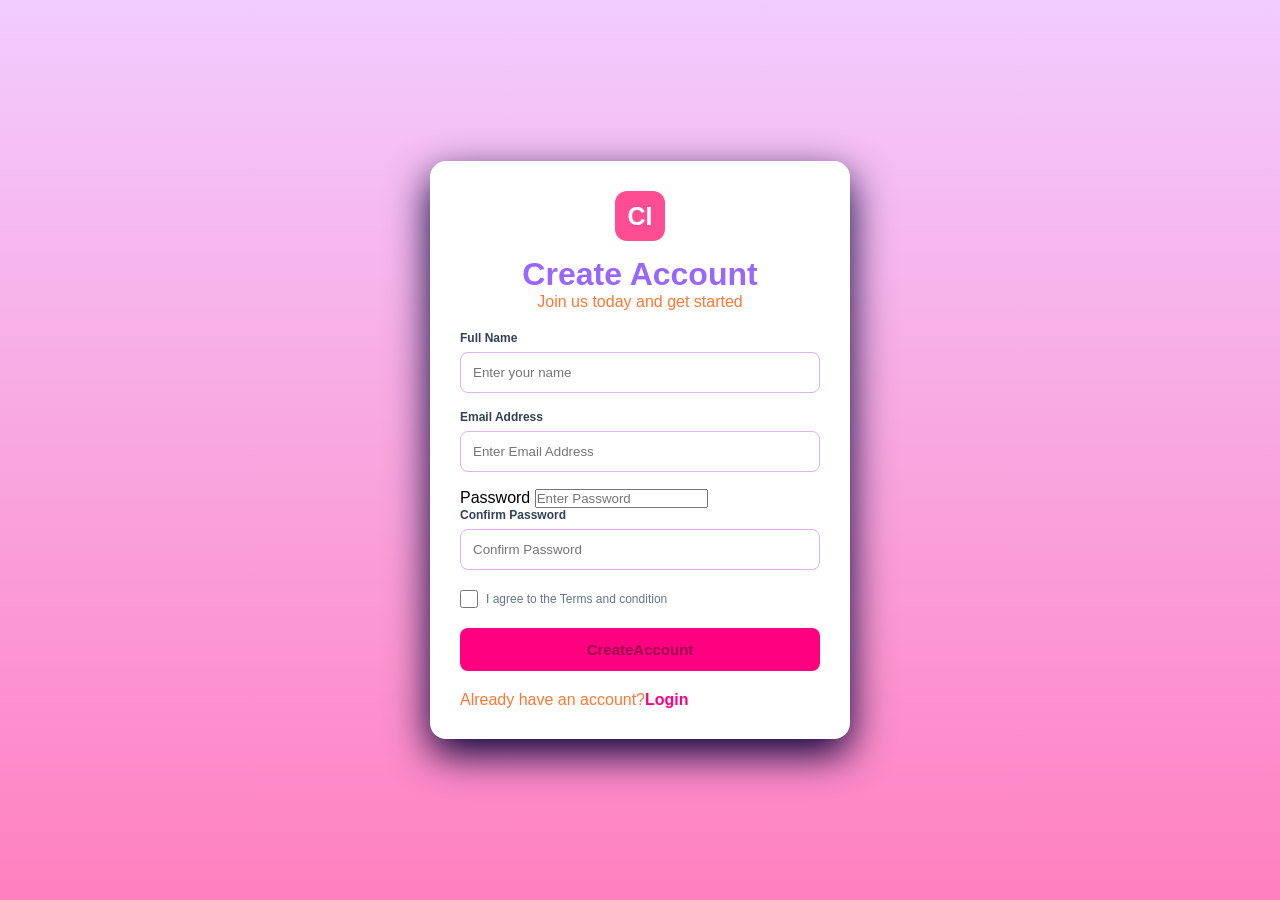
<file: register.html>
<!DOCTYPE html>
<html lang="en">
<head>
    <link rel="stylesheet" href="static/css/form.css">
    <meta charset="UTF-8">
    <meta name="viewport" content="width=device-width, initial-scale=1.0">
    <title>Create Account</title>
</head>
<body>
    <div class="container">
        <div class="logo">CI</div>
        <h1>Create Account</h1>
        <p class="subtitle">Join us today and get started</p>
        <form action="" method="post">
            <div class="input-group">
                <label for="fullname">Full Name</label>
                <input type="text" id="fullname" name="fullname" placeholder="Enter your name">
            </div>

            <div class="input-group">
                <label for="email">Email Address</label>
                <input type="email" id="email"name="email" placeholder="Enter Email Address">
            </div>

            <div clagit log --oneline --all --decorate -5ss="input-group">
                <label for="pass">Password</label>
                <input type="password" id="pass" name="pass" placeholder="Enter Password"
            </div>
            <div class="input-group">
                <label for="confpass">Confirm Password</label>
                <input type="password" id="confpass" name="confpass" placeholder="Confirm Password">
            </div>
            <div class="terms">
                <input type="checkbox" id="terms" required>
                <label for="terms">
                    I agree to the Terms and condition
                </label>
            </div>
            <button type="Submit">CreateAccount</button>
        </form>
        <p class="login">Already have an account?<a href="">Login</a></p>

    </div>
</body>
</html>
</file>
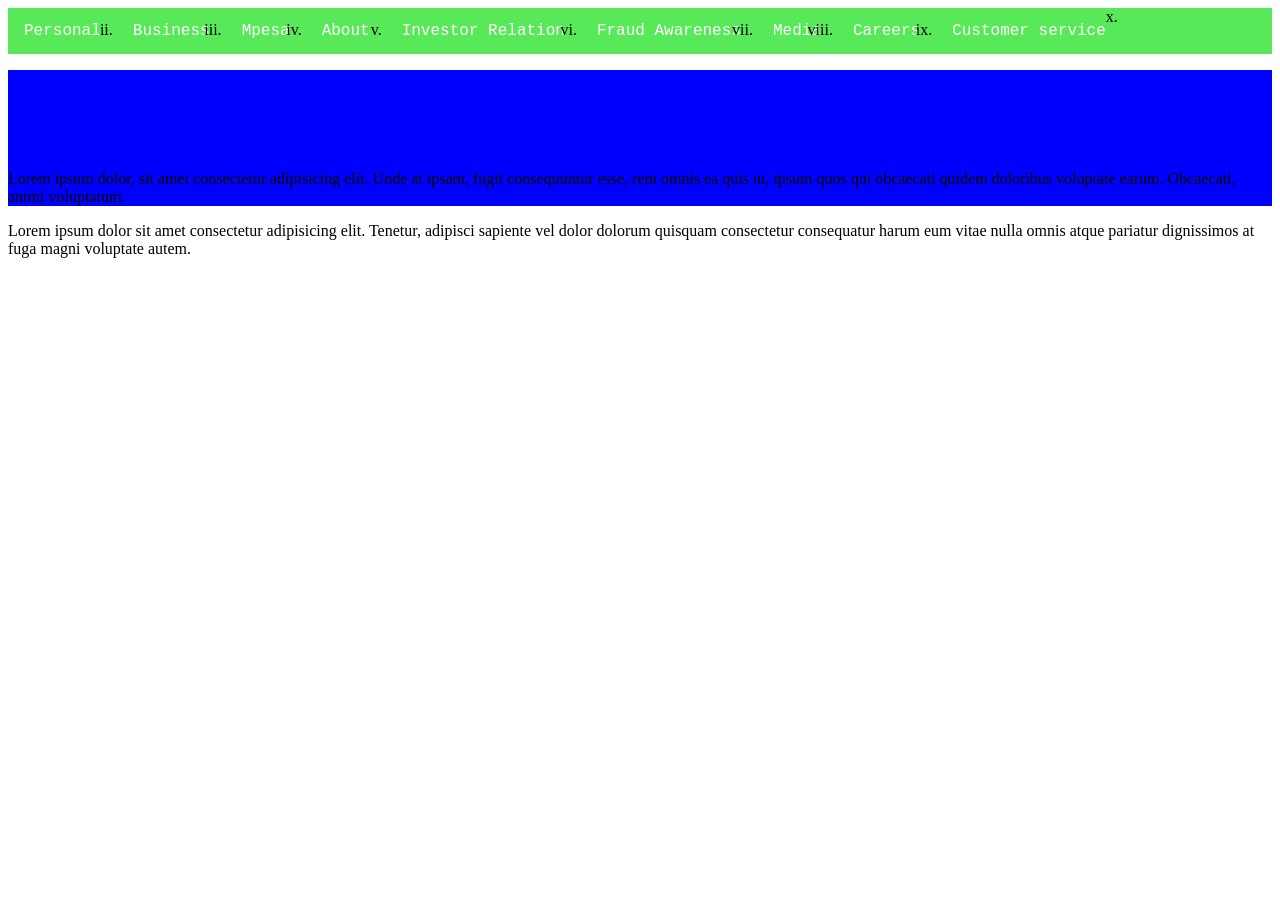
<file: saf.html>
<!DOCTYPE html>
<html lang="en">
<head>
    <link rel="stylesheet" href="static/css/style.css">
    <link rel="stylesheet" href="static/css/urembo.css">
    <link rel="shortcut icon" href="static/images/girl.jpg.jpg" type="image/x-icon">
    <meta charset="UTF-8">
    <meta name="viewport" content="width=device-width, initial-scale=1.0">
    <title>Safricom</title>
</head>

<body>
    <ul>
        <li><a href="">Personal</a></li>
        <li><a href="">Business</a></li>
        <li><a href="">Mpesa</a></li>
        <li><a href="">About</a></li>
        <li><a href="">Investor Relation</a></li>
        <li><a href="">Fraud Awareness</a></li>
        <li><a href="">Media</a></li>
        <li><a href="">Careers</a></li>
        <li><a href="">Customer service</a></li>
        <li><a href=""></a></li>

    </ul>
    <p id="box1">Lorem ipsum dolor, sit amet consectetur adipisicing elit. Unde at ipsam, fugit consequuntur esse, rem omnis ea quis ut, ipsum quos qui obcaecati quidem doloribus voluptate earum. Obcaecati,
         animi voluptatum.</p>
    <p id="box2">Lorem ipsum dolor sit amet consectetur adipisicing elit. Tenetur, adipisci sapiente vel dolor dolorum quisquam consectetur consequatur harum eum vitae nulla omnis atque pariatur dignissimos
             at fuga magni voluptate autem.</p>
</body>
</html>
</file>
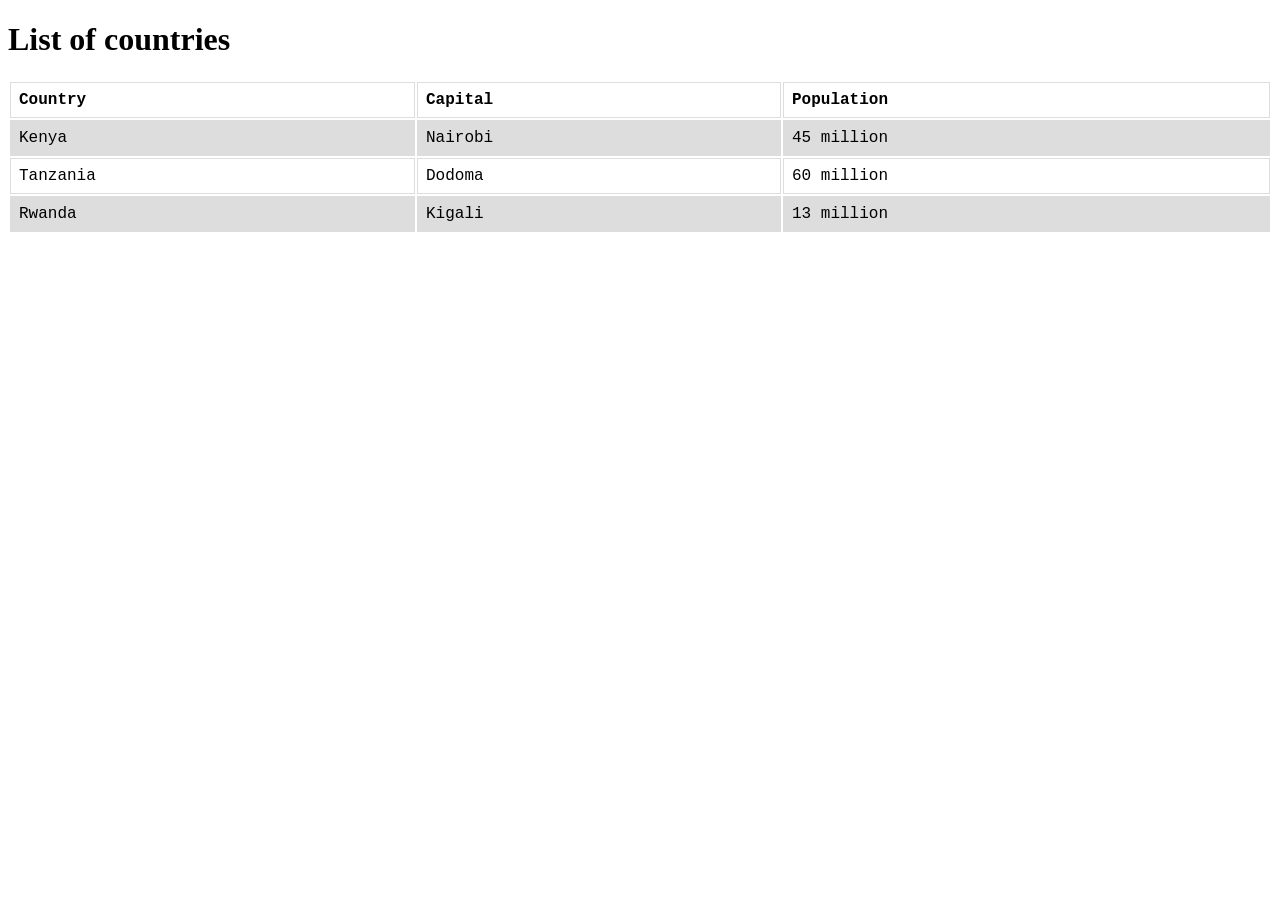
<file: tables.html>
<!DOCTYPE html>
<html lang="en">
<head>
    <link rel="stylesheet" href="static/css/style.css">
    <meta charset="UTF-8">
    <meta name="viewport" content="width=device-width, initial-scale=1.0">
    <title>Table</title>
</head>
<body>
    <h1>List of countries</h1>
    <table>
        <tr>
            <th>Country</th>
            <th>Capital</th>
            <th>Population</th>
        </tr>
        <tr>
            <td>Kenya</td>
            <td>Nairobi</td>
            <td>45 million</td>
        </tr>
        <tr>
            <td>Tanzania</td>
            <td>Dodoma</td>
            <td>60 million</td>
        </tr>
        <tr>
            <td>Rwanda</td>
            <td>Kigali</td>
            <td>13 million</td>
        </tr>
    </table>
</body>
</html>
</file>
<file: static/css/vals.css>
/* General page settings */
* {
    margin: 0;
    padding: 0;
    box-sizing: border-box;
}

body {
    font-family: Arial, sans-serif;
    background-color: #111111;
    color: white;
}

/* Navigation bar */
.navbar {
    display: flex;
    justify-content: space-between;
    align-items: center;
    padding: 20px 50px;
    background-color: #000000;
    box-shadow: 0 2px 8px rgba(255, 0, 0, 0.2);
}

/* Garage name */
.logo a {
    text-decoration: none;
    color: white;
    font-size: 26px;
    font-weight: bold;
}

.logo span {
    color: #ff2020;
}

/* Navigation links */
.nav-links {
    list-style: none;
    display: flex;
    flex-direction: row;
    gap: 25px;
}

.nav-links a {
    text-decoration: none;
    color: white;
    font-size: 16px;
    font-weight: 500;
    transition: color 0.3s ease;
}

.nav-links a:hover {
    color: #ff2020;
}

/* Mobile layout */
@media (max-width: 600px) {
    .navbar {
        flex-direction: column;
        gap: 20px;
        padding: 20px;
    }

    .nav-links {
        flex-wrap: wrap;
        justify-content: center;
        gap: 15px;
    }
}


/* Hero section */
.hero {
    min-height: 85vh;
    display: flex;
    align-items: center;
    padding: 60px 50px;


background-image: url("../images/homepage.jpg");
background-size: cover;
background-position: center;

    background-size: cover;
    background-position: center;
}

/* Hero text */
.hero-content {
    max-width: 700px;
}

.hero-tagline {
    color: #ff2020;
    font-size: 14px;
    font-weight: bold;
    letter-spacing: 3px;
    margin-bottom: 20px;
}

.hero h1 {
    font-size: 56px;
    line-height: 1.2;
    margin-bottom: 20px;
}

.hero h1 span {
    color: #ff2020;
}

.hero-description {
    color: #dddddd;
    font-size: 18px;
    line-height: 1.7;
    margin-bottom: 30px;
}

/* Hero buttons */
.hero-buttons {
    display: flex;
    flex-wrap: wrap;
    gap: 15px;
}

.btn {
    display: inline-block;
    padding: 14px 24px;
    text-decoration: none;
    font-weight: bold;
    border-radius: 4px;
    transition: 0.3s ease;
}

.btn-primary {
    background-color: #ff2020;
    color: white;
    border: 2px solid #ff2020;
}

.btn-primary:hover {
    background-color: #cc0000;
    border-color: #cc0000;
}

.btn-secondary {
    color: white;
    border: 2px solid white;
}

.btn-secondary:hover {
    background-color: white;
    color: black;
}

/* Hero section on smaller screens */
@media (max-width: 600px) {
    .hero {
        min-height: 75vh;
        padding: 40px 20px;
    }

    .hero h1 {
        font-size: 36px;
    }

    .hero-description {
        font-size: 16px;
    }
}


/* About Us Section */
.about {
    display: flex;
    align-items: center;
    gap: 50px;
    padding: 80px 50px;
    background-color: #111111;
}

/* About image */
.about-image {
    flex: 1;
}

.about-image img {
    width: 100%;
    height: 380px;
    object-fit: cover;
    border-radius: 8px;
}

/* About text */
.about-content {
    flex: 1;
}

.section-tagline {
    color: #ff2020;
    font-size: 14px;
    font-weight: bold;
    letter-spacing: 2px;
    margin-bottom: 15px;
}

.about-content h2 {
    font-size: 36px;
    margin-bottom: 20px;
}

.about-content h2 span {
    color: #ff2020;
}

.about-content p:not(.section-tagline) {
    color: #dddddd;
    font-size: 16px;
    line-height: 1.8;
    margin-bottom: 20px;
}

/* About section on phones */
@media (max-width: 600px) {
    .about {
        flex-direction: column;
        padding: 50px 20px;
        gap: 30px;
    }

    .about-image img {
        height: 280px;
    }

    .about-content h2 {
        font-size: 30px;
    }
}


/* Services Section */
.services {
    padding: 80px 50px;
    background-color: #080808;
}

/* Services heading */
.services-heading {
    text-align: center;
    margin-bottom: 45px;
}

.services-heading h2 {
    font-size: 38px;
    margin: 15px 0;
}

.services-heading h2 span {
    color: #ff2020;
}

.services-heading > p:last-child {
    color: #cccccc;
    line-height: 1.7;
}

/* Services cards layout */
.services-container {
    display: grid;
    grid-template-columns: repeat(3, 1fr);
    gap: 25px;
}

/* Individual service card */
.service-card {
    background-color: #151515;
    border: 1px solid #292929;
    border-radius: 8px;
    overflow: hidden;
    transition: transform 0.3s ease,
                border-color 0.3s ease;
}

.service-card:hover {
    transform: translateY(-6px);
    border-color: #ff2020;
}

/* Service images */
.service-card img {
    width: 100%;
    height: 220px;
    object-fit: cover;
    display: block;
}

/* Card text */
.service-info {
    padding: 25px;
}

.service-info h3 {
    font-size: 21px;
    margin-bottom: 15px;
}

.service-info p {
    color: #cccccc;
    line-height: 1.7;
    margin-bottom: 20px;
}

.service-info a {
    color: #ff2020;
    text-decoration: none;
    font-weight: bold;
}

.service-info a:hover {
    color: white;
}

/* Services on smaller screens */
@media (max-width: 800px) {
    .services-container {
        grid-template-columns: repeat(2, 1fr);
    }
}

@media (max-width: 600px) {
    .services {
        padding: 50px 20px;
    }

    .services-container {
        grid-template-columns: 1fr;
    }

    .services-heading h2 {
        font-size: 32px;
    }
}


/* Our Work Section */
.work {
    padding: 80px 50px;
    background-color: #111111;
}

/* Gallery heading */
.work-heading {
    text-align: center;
    margin-bottom: 45px;
}

.work-heading h2 {
    font-size: 38px;
    margin: 15px 0;
}

.work-heading h2 span {
    color: #ff2020;
}

.work-heading > p:last-child {
    color: #cccccc;
    line-height: 1.7;
}

/* Gallery layout */
.work-gallery {
    display: grid;
    grid-template-columns: repeat(2, 1fr);
    gap: 25px;
}

/* Each gallery image */
.work-item {
    position: relative;
    height: 300px;
    overflow: hidden;
    border-radius: 8px;
}

.work-item img {
    width: 100%;
    height: 100%;
    object-fit: cover;
    display: block;
    transition: transform 0.4s ease;
}

/* Image hover effect */
.work-item:hover img {
    transform: scale(1.06);
}

/* Text over each image */
.work-overlay {
    position: absolute;
    bottom: 0;
    left: 0;
    width: 100%;
    padding: 25px;
    color: white;
    background: linear-gradient(
        transparent,
        rgba(0, 0, 0, 0.85)
    );
}

.work-overlay h3 {
    font-size: 22px;
}

/* Gallery on phones */
@media (max-width: 600px) {
    .work {
        padding: 50px 20px;
    }

    .work-gallery {
        grid-template-columns: 1fr;
    }

    .work-item {
        height: 250px;
    }

    .work-heading h2 {
        font-size: 30px;
    }
}


/* Contact Us Section */
.contact {
    padding: 80px 50px;
    background-color: #080808;
}

/* Contact heading */
.contact-heading {
    text-align: center;
    margin-bottom: 45px;
}

.contact-heading h2 {
    font-size: 38px;
    margin: 15px 0;
}

.contact-heading h2 span {
    color: #ff2020;
}

.contact-heading > p:last-child {
    color: #cccccc;
    line-height: 1.7;
}

/* Contact columns */
.contact-container {
    display: grid;
    grid-template-columns: 1fr 1fr;
    gap: 30px;
    max-width: 1100px;
    margin: 0 auto;
}

.contact-info,
.contact-message {
    padding: 30px;
    background-color: #151515;
    border: 1px solid #292929;
    border-radius: 8px;
}

.contact-info h3,
.contact-message h3 {
    font-size: 24px;
    margin-bottom: 20px;
}

.contact-info > p,
.contact-message > p {
    color: #cccccc;
    line-height: 1.8;
    margin-bottom: 25px;
}

.contact-detail {
    margin-bottom: 22px;
}

.contact-detail h4 {
    color: #ff2020;
    margin-bottom: 8px;
}

.contact-detail p {
    color: #dddddd;
    line-height: 1.6;
}

.contact-info .btn {
    margin-top: 10px;
}

.contact-link {
    display: inline-block;
    color: #ff2020;
    font-weight: bold;
    text-decoration: none;
}

.contact-link:hover {
    color: white;
}

/* Contact section on phones */
@media (max-width: 600px) {
    .contact {
        padding: 50px 20px;
    }

    .contact-container {
        grid-template-columns: 1fr;
    }

    .contact-info,
    .contact-message {
        padding: 22px;
    }

    .contact-heading h2 {
        font-size: 32px;
    }
}
 
/* Footer */
.footer {
    padding: 25px 20px;
    text-align: center;
    background-color: #000000;
    border-top: 1px solid #292929;
}

.footer p {
    color: #aaaaaa;
    font-size: 14px;
    line-height: 1.7;
}

.footer span {
    color: #ff2020;
    font-weight: bold;
}


/* Final responsive adjustments */
img {
    max-width: 100%;
}

@media (max-width: 600px) {
    .navbar {
        padding: 20px 15px;
    }

    .nav-links {
        gap: 12px;
    }

    .nav-links a {
        font-size: 14px;
    }

    .hero h1 {
        font-size: 32px;
    }

    .hero-buttons .btn {
        width: 100%;
        text-align: center;
    }
}


/* Floating WhatsApp Button */
.floating-whatsapp {
    position: fixed;
    bottom: 25px;
    right: 25px;
    background-color: #25D366;
    color: white;
    padding: 15px 20px;
    border-radius: 50px;
    text-decoration: none;
    font-weight: bold;
    box-shadow: 0 4px 12px rgba(0, 0, 0, 0.4);
    z-index: 1000;
    transition: transform 0.3s ease;
}

.floating-whatsapp:hover {
    transform: scale(1.05);
}

@media (max-width: 600px) {
    .floating-whatsapp {
        bottom: 15px;
        right: 15px;
        padding: 12px 16px;
    }
}
</file>
<file: static/css/style2.css>
.fruits{
    background-color: rgba(255, 255, 0, 0.808);
    padding: 5px;
    margin: 5px;
    text-align: center;
    border: double;
    color: brown;
}
.Fruits{
    background-color: rgba(0, 255, 242, 0.662);
    padding: 5px;
    text-align: center;
    border: magenta,dotted;
    color: black;
    margin: 5px;
}
.cars{
    background-color: brown;
    padding: 5px;
    text-align: center;
    border: solid;
    color: black;
}

body {
    background: linear-gradient(rgb(169, 224, 243), rgb(200, 249, 200));
    background-repeat: repeat;
    background-attachment: fixed;
    font-family: 'Franklin Gothic Medium', 'Arial Narrow', Arial, sans-serif;
    margin: 5px;
    padding: 10px;
}
.container{
    display: flex;
    gap: 10px;
    flex-wrap: wrap;
    justify-content: center;
}
.card{
    background-color: white;
    padding: 20px;
    width: 150px;
    border-radius: 12px;
    box-shadow: 0 4px 10px rgba(0, 0, 0, 0.1 );
    transition: transform 0.2s;
    text-align: center;
}
.card h2{
    color: crimson;
}
.card:hover{
    transform: translate(-5px);
    box-shadow: 0 8px 20px rgba(0, 0, 0, 0.2 );
}
.navbar{
    margin: 0 auto;
    padding: 18px 20px;
    display: flex;
    justify-content: space-between;
    flex-wrap: wrap;
    gap: 15px;

}
.logo{
    color: black;
    font-size: 30px;
}
.nav-links{
    list-style: none;
    display: flex;
    gap: 20px;
    display: flex;
}
</file>
<file: static/css/form.css>
*{
margin: 0;
padding: 0;
box-sizing: border-box;
font-family: Arial, Helvetica, sans-serif;
}
body{
    min-height: 100vh;
    display: grid;
    place-items: center;
    padding: 20px;
    background: linear-gradient(#f2ccff,#ff80bf);
    background-repeat: no-repeat;
}
.container{
    width: 100%;
    max-width: 420px;
    padding: 30px;
    background: white;
    border-radius: 16px;
    box-shadow: 0 15px 40px #003;
}
.logo{
    display: grid;
    place-items: center;
    width: 50px;
    height: 50px;
    margin: 0 auto 15px;
    border-radius: 12px;
    background:  #ff4d94;
    color: white;
    font-size: 25px;
    font-weight: bold;
}
h1,.subtitle{
    text-align: center;
}
h1{
    color: #9966ff;
    margin-top: 8px;
}
.subtitle,.login{
    color:  #ff7733;
}
.subtitle{
    margin-bottom: 20px;
}
.input-group{
    margin-bottom: 17px;
}
.input-group label{
  display: block;
  margin-bottom: 7px;
  color: #334155;
  font-size: 12px;
  font-weight: bold;
}
.input-group input{
    width: 100%;
    padding: 12px;
    border-radius: 8px;
     border: 1px solid #deb2ef;
    outline: none;
    transition: .3s;
}
.input-group input:focus{
    border-color: #4f46e5;
    box-shadow: 0 0 0 3px #4f46e522;
}
.terms{
    display: flex;
    gap: 8px;
    margin: 20px 0;
    color: #64748b;
    font-size: 12px;
}
button{
    width: 100%;
    padding: 13px;
    border: 0;
    border-radius: 8px;
    color: #99004d;
    font-size: 15px;
    font-weight: bold;
    cursor: pointer;
    transition: .3s;
    background: #ff0080;
}
button:hover{
    background-color: black;
}
.login{
    margin-top: 20px;
}
a{
    color: #ff0080;
    text-decoration: none;
    font-weight: bold;
}
@media(max-width: 480px){
    .container{
        padding: 24px 18px;
    }
}


.terms{
    align-items: center;
}

.terms input{
    width: 18px;
    height: 18px;
    padding: 0;
    flex-shrink: 0;
    accent-color: #ff0080;
    cursor: pointer;
}
</file>
<file: static/css/style.css>
table{
    font-family: 'Courier New', Courier, monospace;
    border-color: collapse;
    width: 100%;
}
td ,th{
    border: 1px solid #dddddd;
    text-align: left;
    padding: 8px;
}
tr:nth-child(even){
    background-color: #dddddd;
}
#box1{
    background-color: blue;
    font-family: Cambria, Cochin, Georgia, Times, 'Times New Roman', serif;
    padding-top: 100px;
    
}
</file>
<file: static/css/urembo.css>
ul{
    list-style-type: lower-roman;
    margin: 0;
    padding: 0;
    overflow: hidden;
    background-color: rgb(88, 233, 88);
}
li{
    float: left;
}
li a {
    display: block;
    color: white;
    text-align: center;
    padding: 14px 16px;
    text-decoration: none;
    font-family: 'Courier New', Courier, monospace;
}
li a:hover {
    background-color: black;
    color: white;
}
</file>
